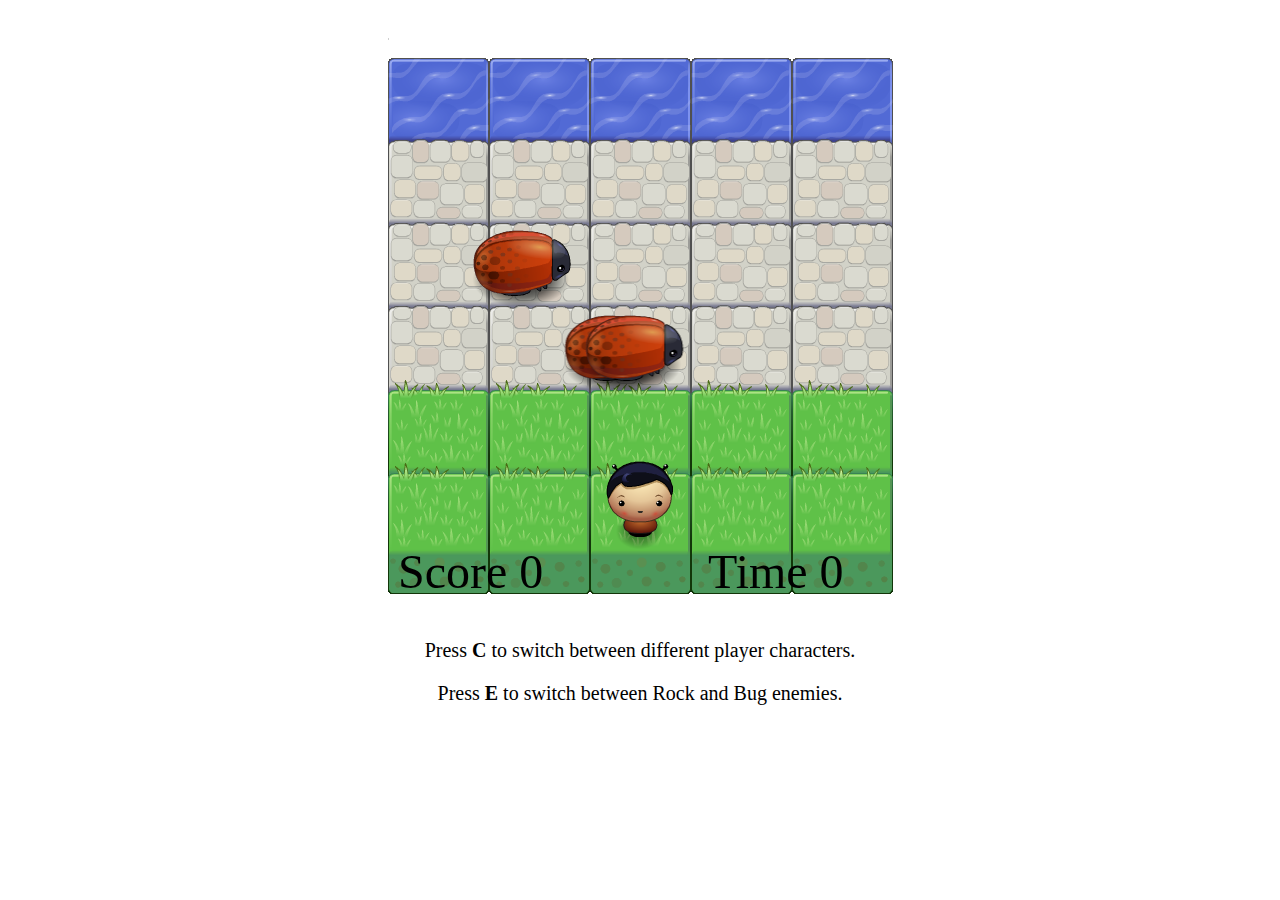
<file: index.html>
<!DOCTYPE html>
<html>
<head>
    <meta charset="UTF-8">
    <title>Effective JavaScript: Frogger</title>
    <link rel="stylesheet" href="css/style.css">
</head>
<body>
    <script src="js/resources.js"></script>
    <script src="js/app.js"></script>
    <script src="js/engine.js"></script>
    <!-- Below are two paragraphs telling the user how to change characters for the player and the enemy-->
    <p>Press <strong>C</strong> to switch between different player characters.</p>
    <p>Press <strong>E</strong> to switch between Rock and Bug enemies.</p>
</body>
</html>
</file>
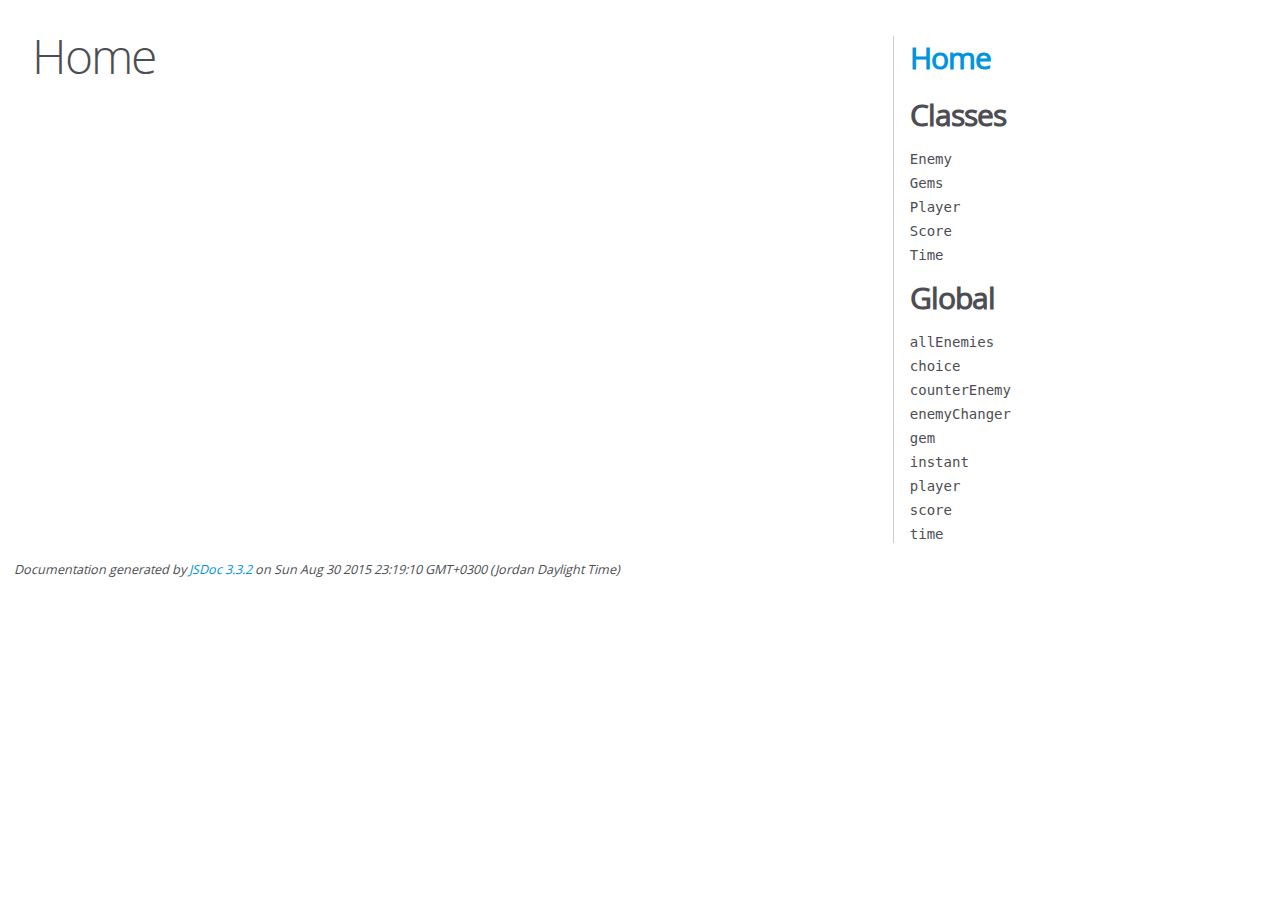
<file: JSDoc documentation/index.html>
<!DOCTYPE html>
<html lang="en">
<head>
    <meta charset="utf-8">
    <title>JSDoc: Home</title>

    <script src="scripts/prettify/prettify.js"> </script>
    <script src="scripts/prettify/lang-css.js"> </script>
    <!--[if lt IE 9]>
      <script src="//html5shiv.googlecode.com/svn/trunk/html5.js"></script>
    <![endif]-->
    <link type="text/css" rel="stylesheet" href="styles/prettify-tomorrow.css">
    <link type="text/css" rel="stylesheet" href="styles/jsdoc-default.css">
</head>

<body>

<div id="main">

    <h1 class="page-title">Home</h1>

    



    


    <h3> </h3>










    









</div>

<nav>
    <h2><a href="index.html">Home</a></h2><h3>Classes</h3><ul><li><a href="Enemy.html">Enemy</a></li><li><a href="Gems.html">Gems</a></li><li><a href="Player.html">Player</a></li><li><a href="Score.html">Score</a></li><li><a href="Time.html">Time</a></li></ul><h3>Global</h3><ul><li><a href="global.html#allEnemies">allEnemies</a></li><li><a href="global.html#choice">choice</a></li><li><a href="global.html#counterEnemy">counterEnemy</a></li><li><a href="global.html#enemyChanger">enemyChanger</a></li><li><a href="global.html#gem">gem</a></li><li><a href="global.html#instant">instant</a></li><li><a href="global.html#player">player</a></li><li><a href="global.html#score">score</a></li><li><a href="global.html#time">time</a></li></ul>
</nav>

<br class="clear">

<footer>
    Documentation generated by <a href="https://github.com/jsdoc3/jsdoc">JSDoc 3.3.2</a> on Sun Aug 30 2015 23:19:10 GMT+0300 (Jordan Daylight Time)
</footer>

<script> prettyPrint(); </script>
<script src="scripts/linenumber.js"> </script>
</body>
</html>
</file>
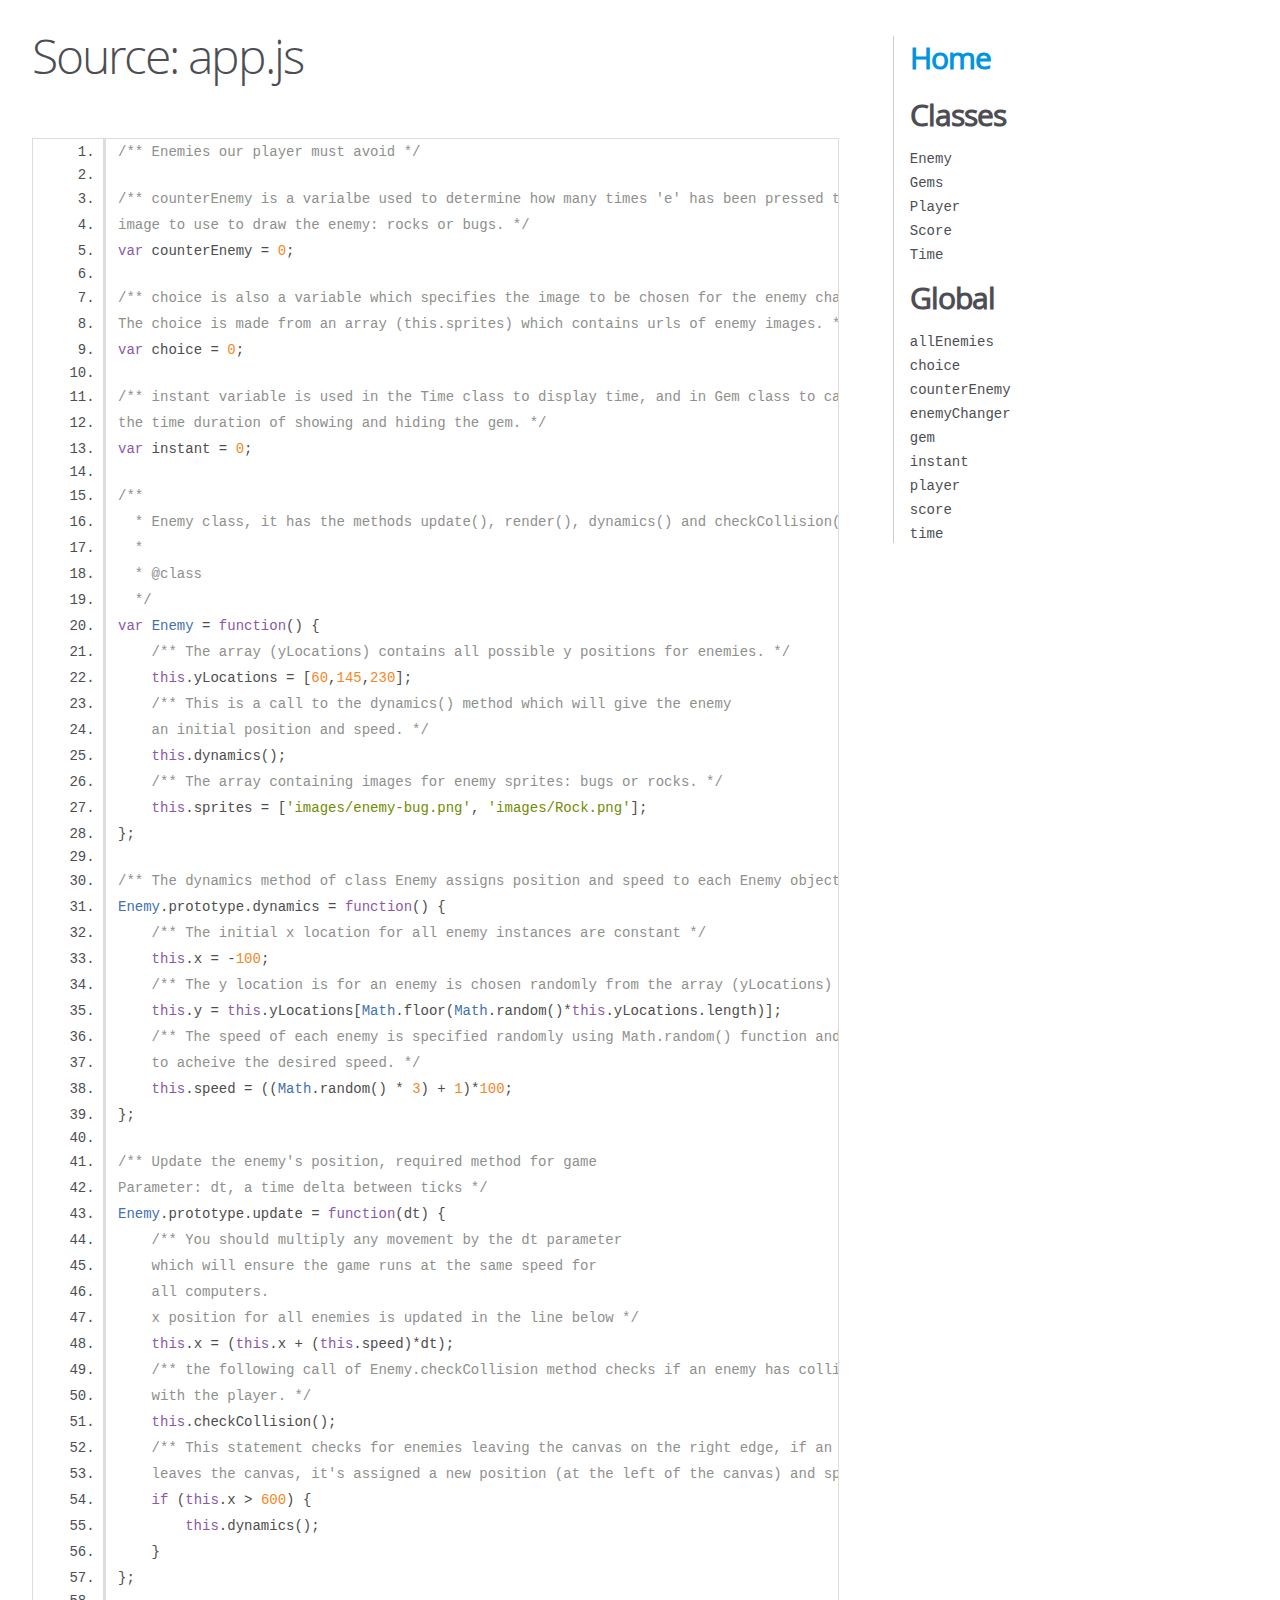
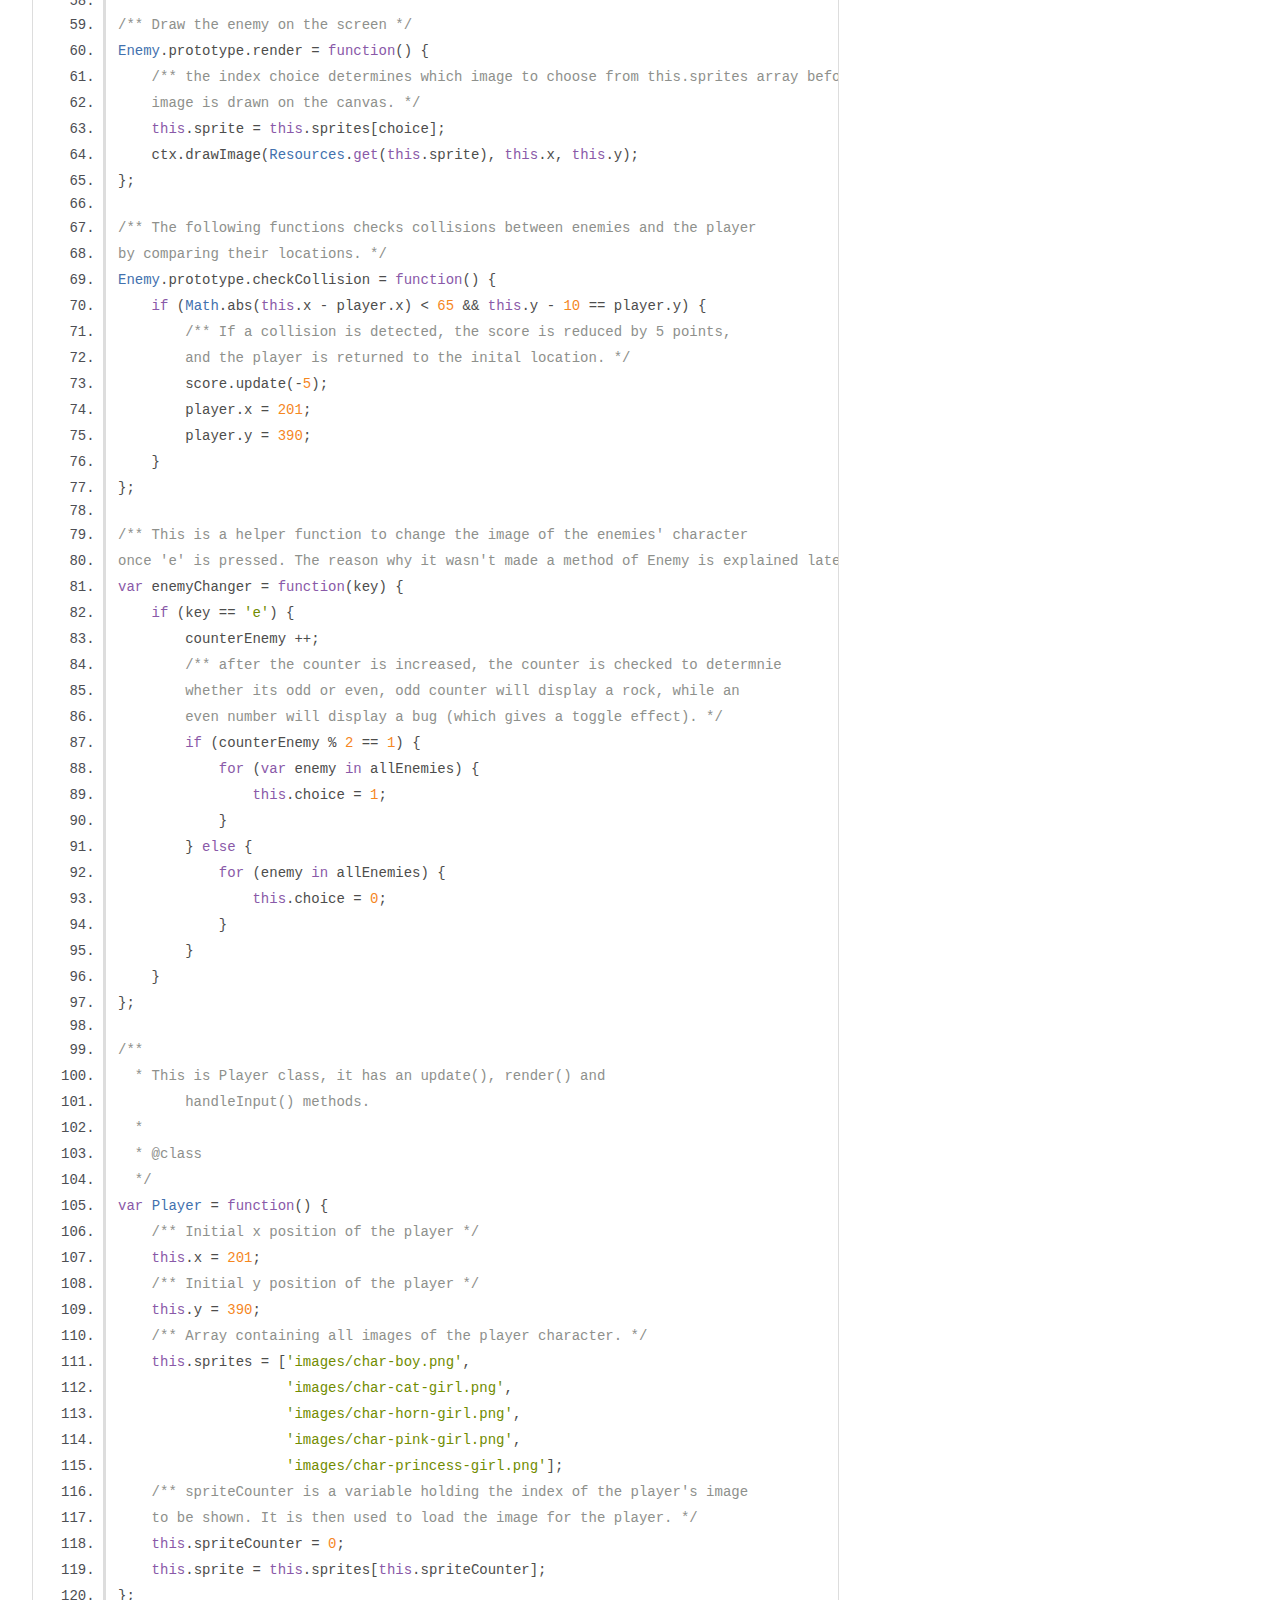
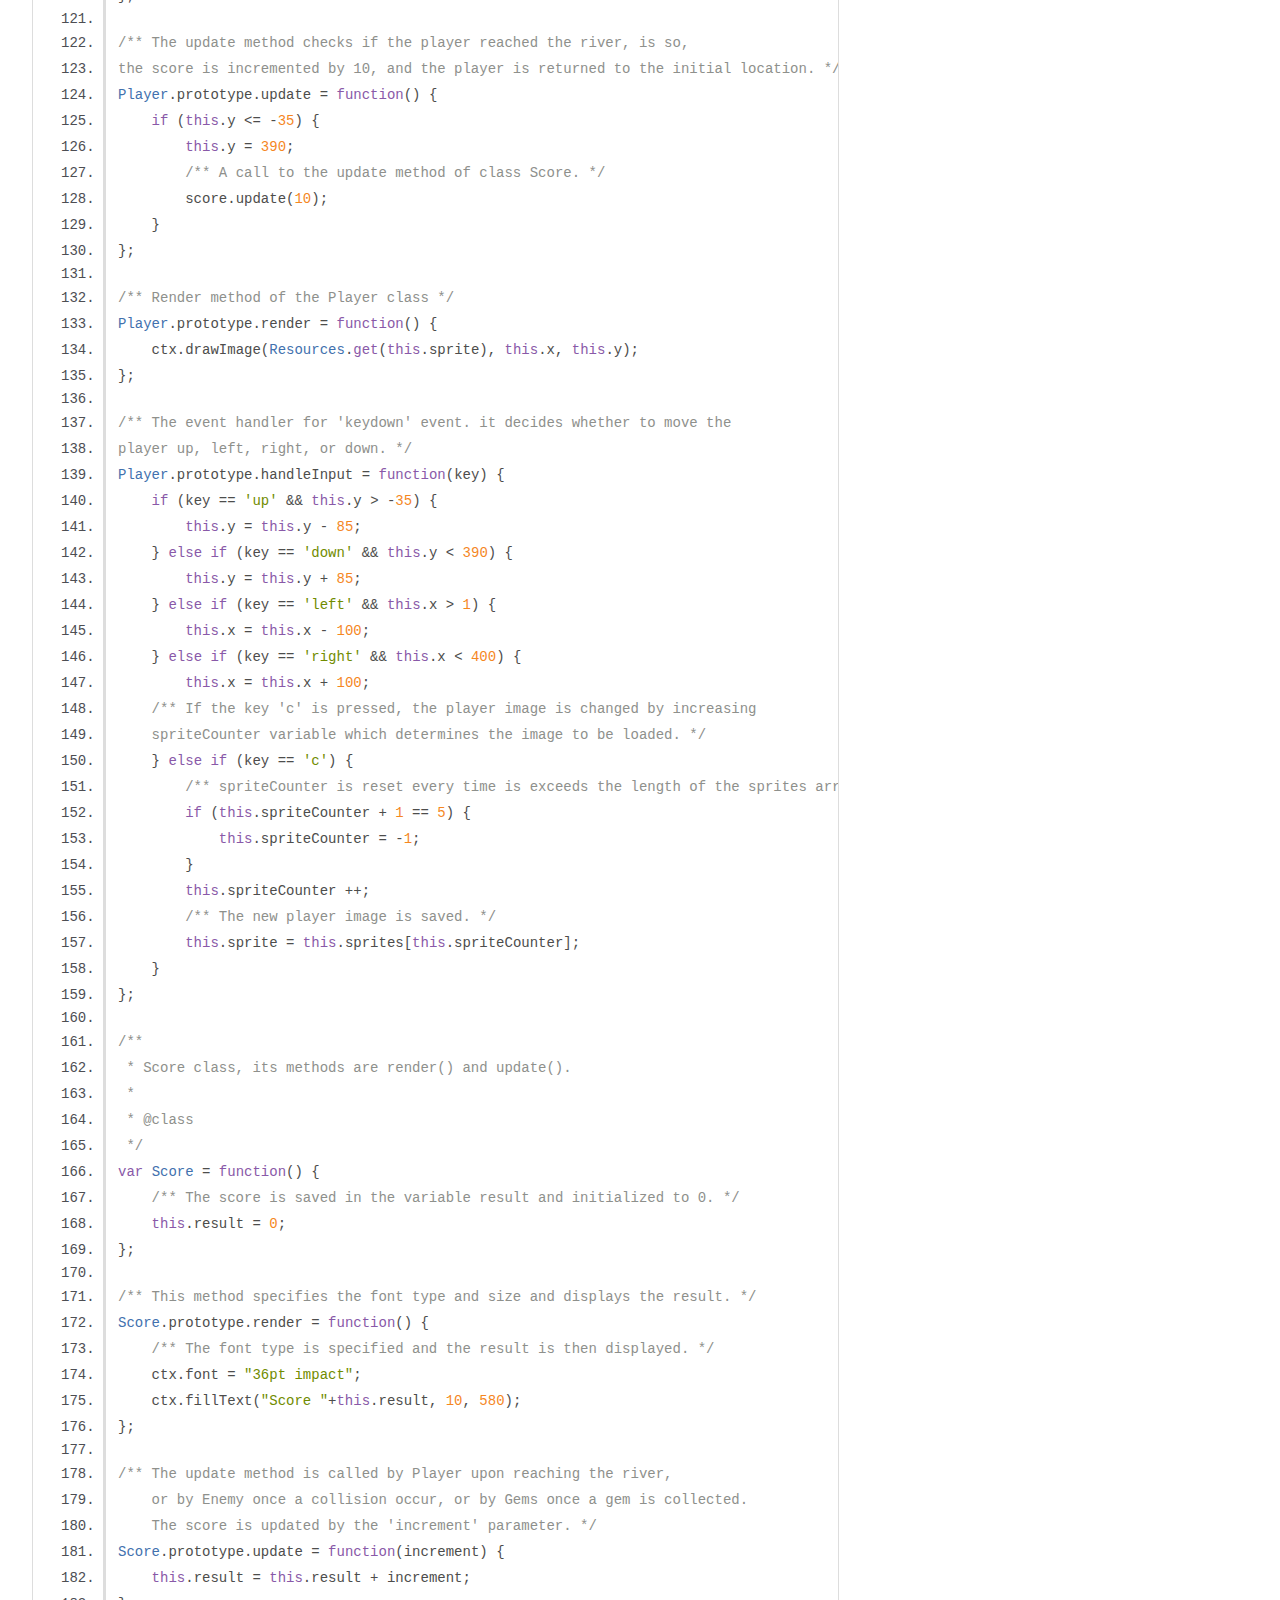
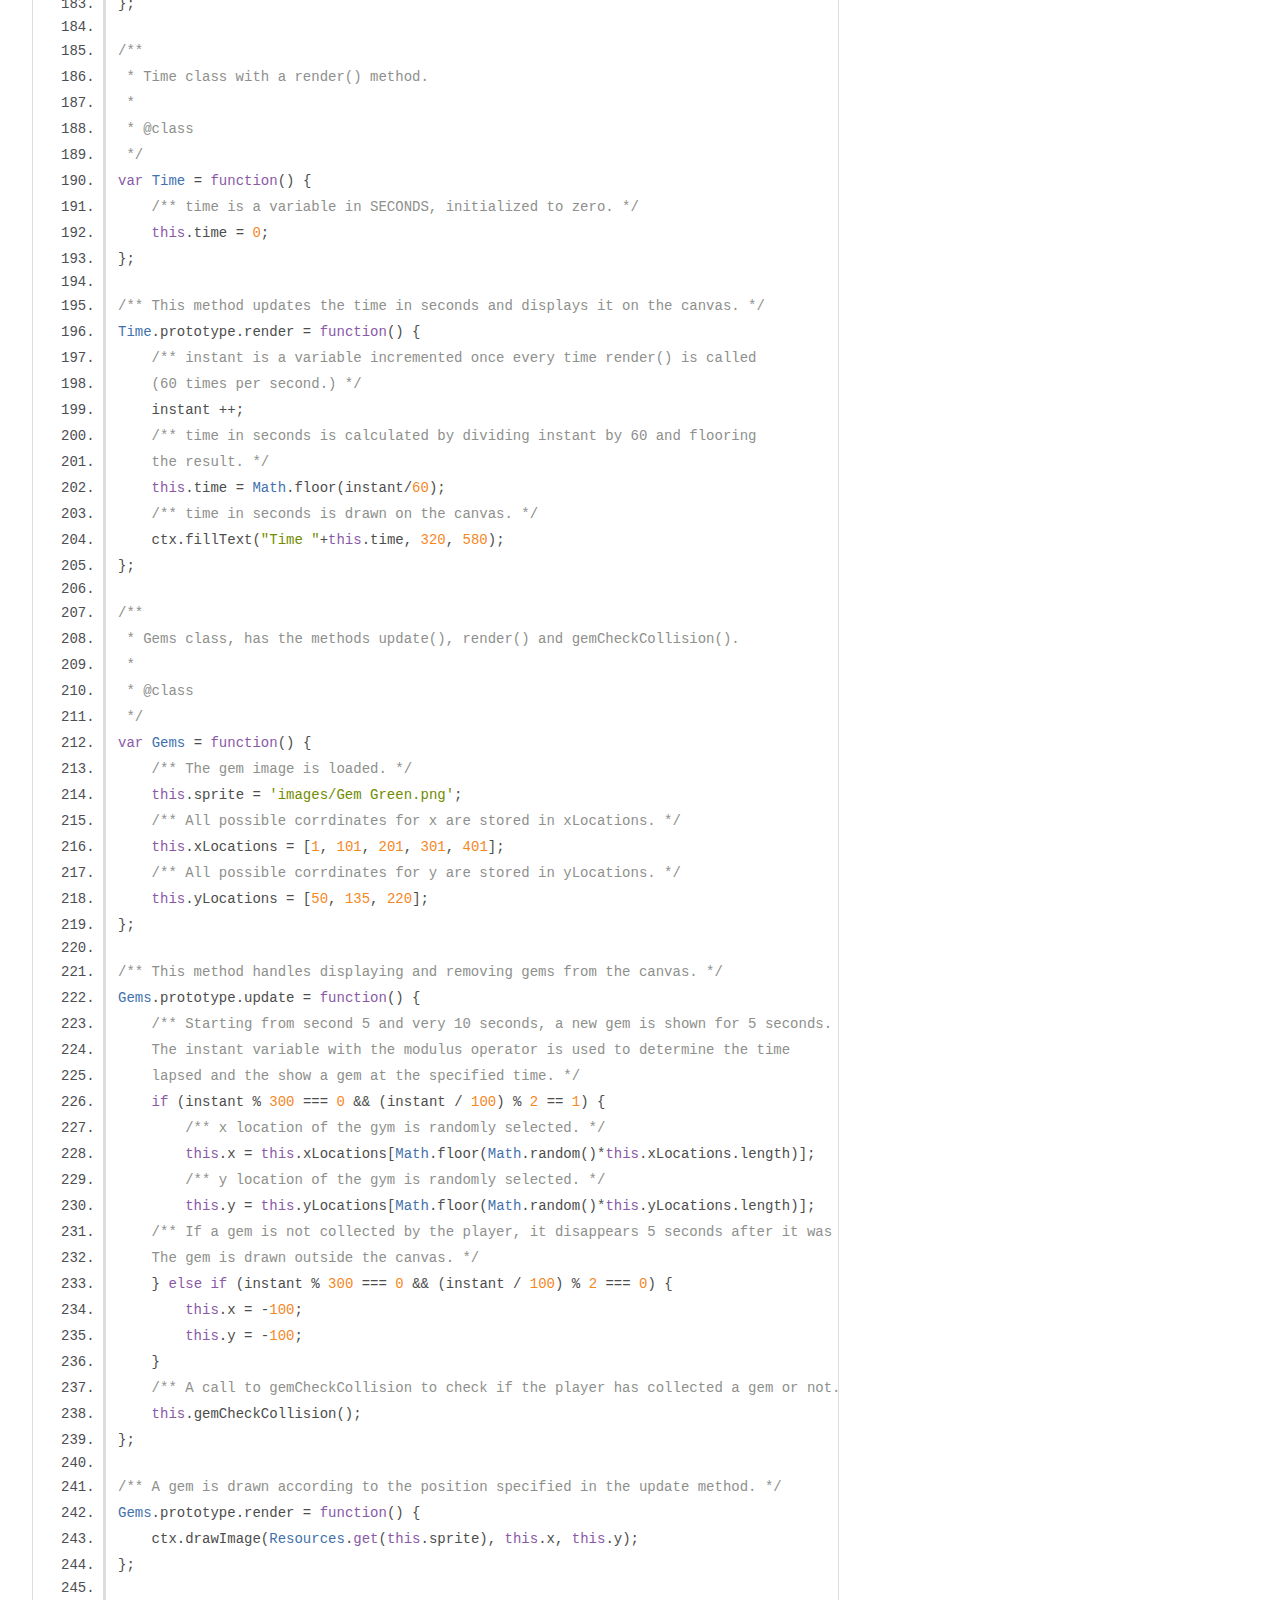
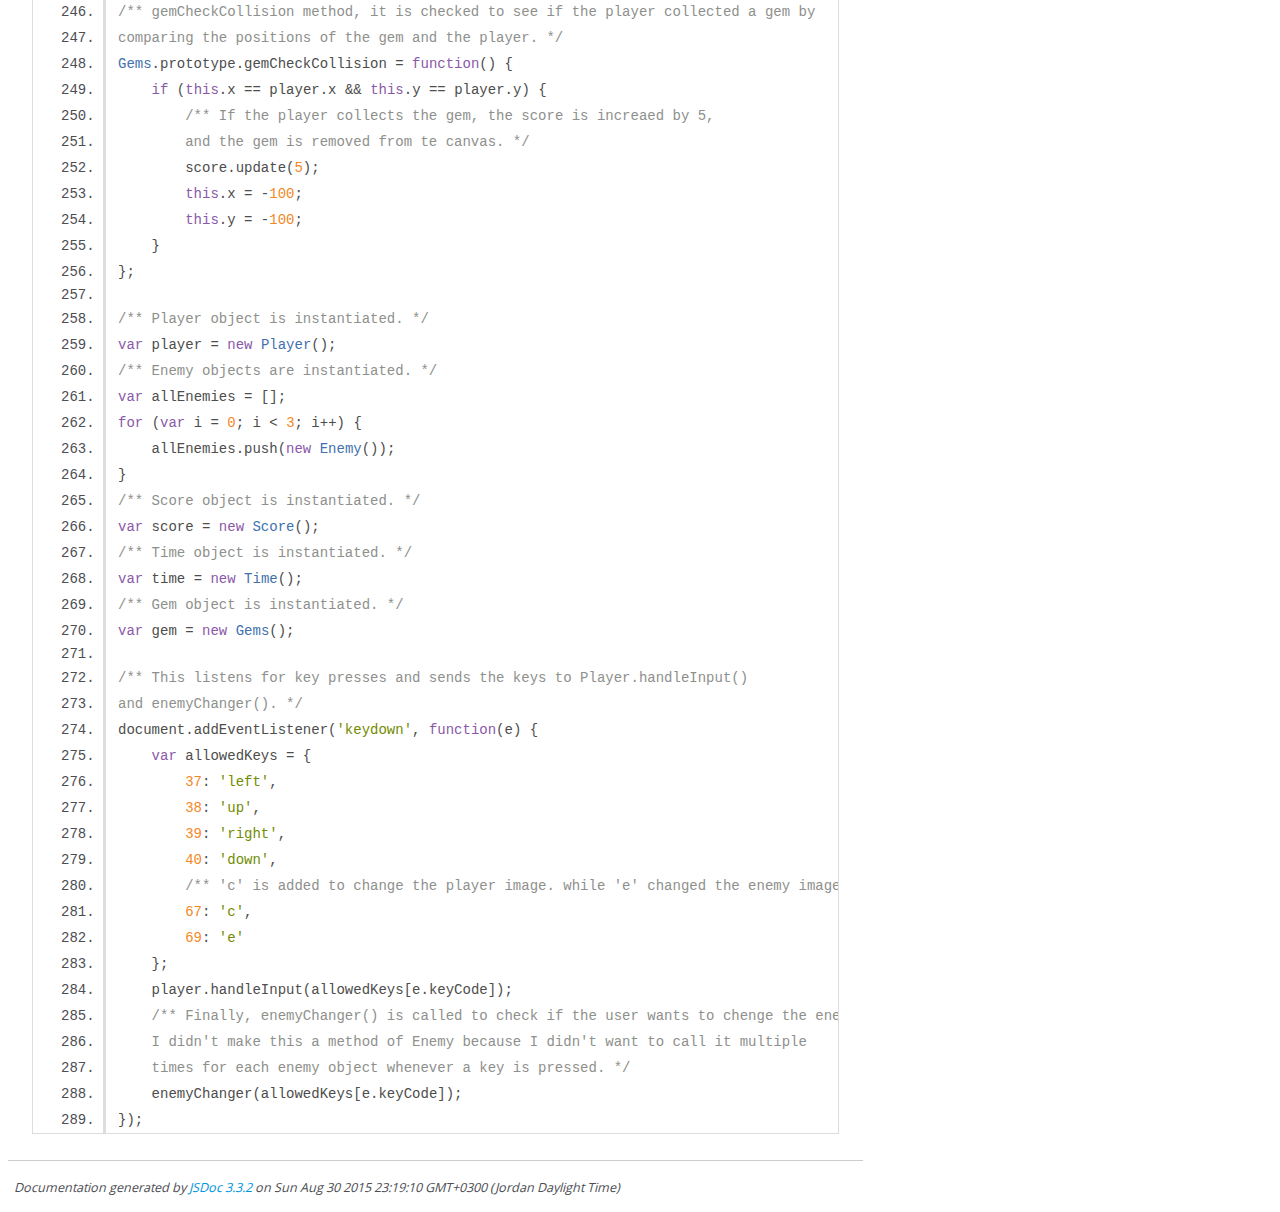
<file: JSDoc documentation/app.js.html>
<!DOCTYPE html>
<html lang="en">
<head>
    <meta charset="utf-8">
    <title>JSDoc: Source: app.js</title>

    <script src="scripts/prettify/prettify.js"> </script>
    <script src="scripts/prettify/lang-css.js"> </script>
    <!--[if lt IE 9]>
      <script src="//html5shiv.googlecode.com/svn/trunk/html5.js"></script>
    <![endif]-->
    <link type="text/css" rel="stylesheet" href="styles/prettify-tomorrow.css">
    <link type="text/css" rel="stylesheet" href="styles/jsdoc-default.css">
</head>

<body>

<div id="main">

    <h1 class="page-title">Source: app.js</h1>

    



    
    <section>
        <article>
            <pre class="prettyprint source linenums"><code>/** Enemies our player must avoid */

/** counterEnemy is a varialbe used to determine how many times 'e' has been pressed to decide which
image to use to draw the enemy: rocks or bugs. */
var counterEnemy = 0;

/** choice is also a variable which specifies the image to be chosen for the enemy character
The choice is made from an array (this.sprites) which contains urls of enemy images. */
var choice = 0;

/** instant variable is used in the Time class to display time, and in Gem class to calculate
the time duration of showing and hiding the gem. */
var instant = 0;

/** 
  * Enemy class, it has the methods update(), render(), dynamics() and checkCollision() 
  *
  * @class
  */
var Enemy = function() {
    /** The array (yLocations) contains all possible y positions for enemies. */
    this.yLocations = [60,145,230];
    /** This is a call to the dynamics() method which will give the enemy
    an initial position and speed. */
    this.dynamics();
    /** The array containing images for enemy sprites: bugs or rocks. */
    this.sprites = ['images/enemy-bug.png', 'images/Rock.png'];
};

/** The dynamics method of class Enemy assigns position and speed to each Enemy object. */
Enemy.prototype.dynamics = function() {
    /** The initial x location for all enemy instances are constant */
    this.x = -100;
    /** The y location is for an enemy is chosen randomly from the array (yLocations) */
    this.y = this.yLocations[Math.floor(Math.random()*this.yLocations.length)];
    /** The speed of each enemy is specified randomly using Math.random() function and then scaled
    to acheive the desired speed. */
    this.speed = ((Math.random() * 3) + 1)*100;
};

/** Update the enemy's position, required method for game
Parameter: dt, a time delta between ticks */
Enemy.prototype.update = function(dt) {
    /** You should multiply any movement by the dt parameter
    which will ensure the game runs at the same speed for
    all computers.
    x position for all enemies is updated in the line below */
    this.x = (this.x + (this.speed)*dt);
    /** the following call of Enemy.checkCollision method checks if an enemy has collided
    with the player. */
    this.checkCollision();
    /** This statement checks for enemies leaving the canvas on the right edge, if an enemy
    leaves the canvas, it's assigned a new position (at the left of the canvas) and speed. */
    if (this.x > 600) {
        this.dynamics();
    }
};

/** Draw the enemy on the screen */
Enemy.prototype.render = function() {
    /** the index choice determines which image to choose from this.sprites array before the enemy
    image is drawn on the canvas. */
    this.sprite = this.sprites[choice];
    ctx.drawImage(Resources.get(this.sprite), this.x, this.y);
};

/** The following functions checks collisions between enemies and the player
by comparing their locations. */
Enemy.prototype.checkCollision = function() {
    if (Math.abs(this.x - player.x) &lt; 65 &amp;&amp; this.y - 10 == player.y) {
        /** If a collision is detected, the score is reduced by 5 points,
        and the player is returned to the inital location. */
        score.update(-5);
        player.x = 201;
        player.y = 390;
    }
};

/** This is a helper function to change the image of the enemies' character
once 'e' is pressed. The reason why it wasn't made a method of Enemy is explained later on. */
var enemyChanger = function(key) {
    if (key == 'e') {
        counterEnemy ++;
        /** after the counter is increased, the counter is checked to determnie
        whether its odd or even, odd counter will display a rock, while an
        even number will display a bug (which gives a toggle effect). */
        if (counterEnemy % 2 == 1) {
            for (var enemy in allEnemies) {
                this.choice = 1;
            }
        } else {
            for (enemy in allEnemies) {
                this.choice = 0;
            }
        }
    }
};

/** 
  * This is Player class, it has an update(), render() and
	handleInput() methods. 
  *
  * @class
  */
var Player = function() {
    /** Initial x position of the player */
    this.x = 201;
    /** Initial y position of the player */
    this.y = 390;
    /** Array containing all images of the player character. */
    this.sprites = ['images/char-boy.png',
                    'images/char-cat-girl.png',
                    'images/char-horn-girl.png',
                    'images/char-pink-girl.png',
                    'images/char-princess-girl.png'];
    /** spriteCounter is a variable holding the index of the player's image
    to be shown. It is then used to load the image for the player. */
    this.spriteCounter = 0;
    this.sprite = this.sprites[this.spriteCounter];
};

/** The update method checks if the player reached the river, is so,
the score is incremented by 10, and the player is returned to the initial location. */
Player.prototype.update = function() {
    if (this.y &lt;= -35) {
        this.y = 390;
        /** A call to the update method of class Score. */
        score.update(10);
    }
};

/** Render method of the Player class */
Player.prototype.render = function() {
    ctx.drawImage(Resources.get(this.sprite), this.x, this.y);
};

/** The event handler for 'keydown' event. it decides whether to move the
player up, left, right, or down. */
Player.prototype.handleInput = function(key) {
    if (key == 'up' &amp;&amp; this.y > -35) {
        this.y = this.y - 85;
    } else if (key == 'down' &amp;&amp; this.y &lt; 390) {
        this.y = this.y + 85;
    } else if (key == 'left' &amp;&amp; this.x > 1) {
        this.x = this.x - 100;
    } else if (key == 'right' &amp;&amp; this.x &lt; 400) {
        this.x = this.x + 100;
    /** If the key 'c' is pressed, the player image is changed by increasing
    spriteCounter variable which determines the image to be loaded. */
    } else if (key == 'c') {
        /** spriteCounter is reset every time is exceeds the length of the sprites array. */
        if (this.spriteCounter + 1 == 5) {
            this.spriteCounter = -1;
        }
        this.spriteCounter ++;
        /** The new player image is saved. */
        this.sprite = this.sprites[this.spriteCounter];
    }
};

/** 
 * Score class, its methods are render() and update().
 *
 * @class
 */
var Score = function() {
    /** The score is saved in the variable result and initialized to 0. */
    this.result = 0;
};

/** This method specifies the font type and size and displays the result. */
Score.prototype.render = function() {
    /** The font type is specified and the result is then displayed. */
    ctx.font = "36pt impact";
    ctx.fillText("Score "+this.result, 10, 580);
};

/** The update method is called by Player upon reaching the river,
    or by Enemy once a collision occur, or by Gems once a gem is collected.
    The score is updated by the 'increment' parameter. */
Score.prototype.update = function(increment) {
    this.result = this.result + increment;
};

/** 
 * Time class with a render() method. 
 *
 * @class
 */
var Time = function() {
    /** time is a variable in SECONDS, initialized to zero. */
    this.time = 0;
};

/** This method updates the time in seconds and displays it on the canvas. */
Time.prototype.render = function() {
    /** instant is a variable incremented once every time render() is called
    (60 times per second.) */
    instant ++;
    /** time in seconds is calculated by dividing instant by 60 and flooring
    the result. */
    this.time = Math.floor(instant/60);
    /** time in seconds is drawn on the canvas. */
    ctx.fillText("Time "+this.time, 320, 580);
};

/** 
 * Gems class, has the methods update(), render() and gemCheckCollision(). 
 *
 * @class
 */
var Gems = function() {
    /** The gem image is loaded. */
    this.sprite = 'images/Gem Green.png';
    /** All possible corrdinates for x are stored in xLocations. */
    this.xLocations = [1, 101, 201, 301, 401];
    /** All possible corrdinates for y are stored in yLocations. */
    this.yLocations = [50, 135, 220];
};

/** This method handles displaying and removing gems from the canvas. */
Gems.prototype.update = function() {
    /** Starting from second 5 and very 10 seconds, a new gem is shown for 5 seconds.
    The instant variable with the modulus operator is used to determine the time
    lapsed and the show a gem at the specified time. */
    if (instant % 300 === 0 &amp;&amp; (instant / 100) % 2 == 1) {
    	/** x location of the gym is randomly selected. */
        this.x = this.xLocations[Math.floor(Math.random()*this.xLocations.length)];
        /** y location of the gym is randomly selected. */
        this.y = this.yLocations[Math.floor(Math.random()*this.yLocations.length)];
    /** If a gem is not collected by the player, it disappears 5 seconds after it was displayed.
    The gem is drawn outside the canvas. */
    } else if (instant % 300 === 0 &amp;&amp; (instant / 100) % 2 === 0) {
        this.x = -100;
        this.y = -100;
    }
    /** A call to gemCheckCollision to check if the player has collected a gem or not. */
    this.gemCheckCollision();
};

/** A gem is drawn according to the position specified in the update method. */
Gems.prototype.render = function() {
    ctx.drawImage(Resources.get(this.sprite), this.x, this.y);
};

/** gemCheckCollision method, it is checked to see if the player collected a gem by
comparing the positions of the gem and the player. */
Gems.prototype.gemCheckCollision = function() {
    if (this.x == player.x &amp;&amp; this.y == player.y) {
        /** If the player collects the gem, the score is increaed by 5,
        and the gem is removed from te canvas. */
        score.update(5);
        this.x = -100;
        this.y = -100;
    }
};

/** Player object is instantiated. */
var player = new Player();
/** Enemy objects are instantiated. */
var allEnemies = [];
for (var i = 0; i &lt; 3; i++) {
    allEnemies.push(new Enemy());
}
/** Score object is instantiated. */
var score = new Score();
/** Time object is instantiated. */
var time = new Time();
/** Gem object is instantiated. */
var gem = new Gems();

/** This listens for key presses and sends the keys to Player.handleInput()
and enemyChanger(). */
document.addEventListener('keydown', function(e) {
    var allowedKeys = {
        37: 'left',
        38: 'up',
        39: 'right',
        40: 'down',
        /** 'c' is added to change the player image. while 'e' changed the enemy image */
        67: 'c',
        69: 'e'
    };
    player.handleInput(allowedKeys[e.keyCode]);
    /** Finally, enemyChanger() is called to check if the user wants to chenge the enemy image.
    I didn't make this a method of Enemy because I didn't want to call it multiple
    times for each enemy object whenever a key is pressed. */
    enemyChanger(allowedKeys[e.keyCode]);
});</code></pre>
        </article>
    </section>




</div>

<nav>
    <h2><a href="index.html">Home</a></h2><h3>Classes</h3><ul><li><a href="Enemy.html">Enemy</a></li><li><a href="Gems.html">Gems</a></li><li><a href="Player.html">Player</a></li><li><a href="Score.html">Score</a></li><li><a href="Time.html">Time</a></li></ul><h3>Global</h3><ul><li><a href="global.html#allEnemies">allEnemies</a></li><li><a href="global.html#choice">choice</a></li><li><a href="global.html#counterEnemy">counterEnemy</a></li><li><a href="global.html#enemyChanger">enemyChanger</a></li><li><a href="global.html#gem">gem</a></li><li><a href="global.html#instant">instant</a></li><li><a href="global.html#player">player</a></li><li><a href="global.html#score">score</a></li><li><a href="global.html#time">time</a></li></ul>
</nav>

<br class="clear">

<footer>
    Documentation generated by <a href="https://github.com/jsdoc3/jsdoc">JSDoc 3.3.2</a> on Sun Aug 30 2015 23:19:10 GMT+0300 (Jordan Daylight Time)
</footer>

<script> prettyPrint(); </script>
<script src="scripts/linenumber.js"> </script>
</body>
</html>
</file>
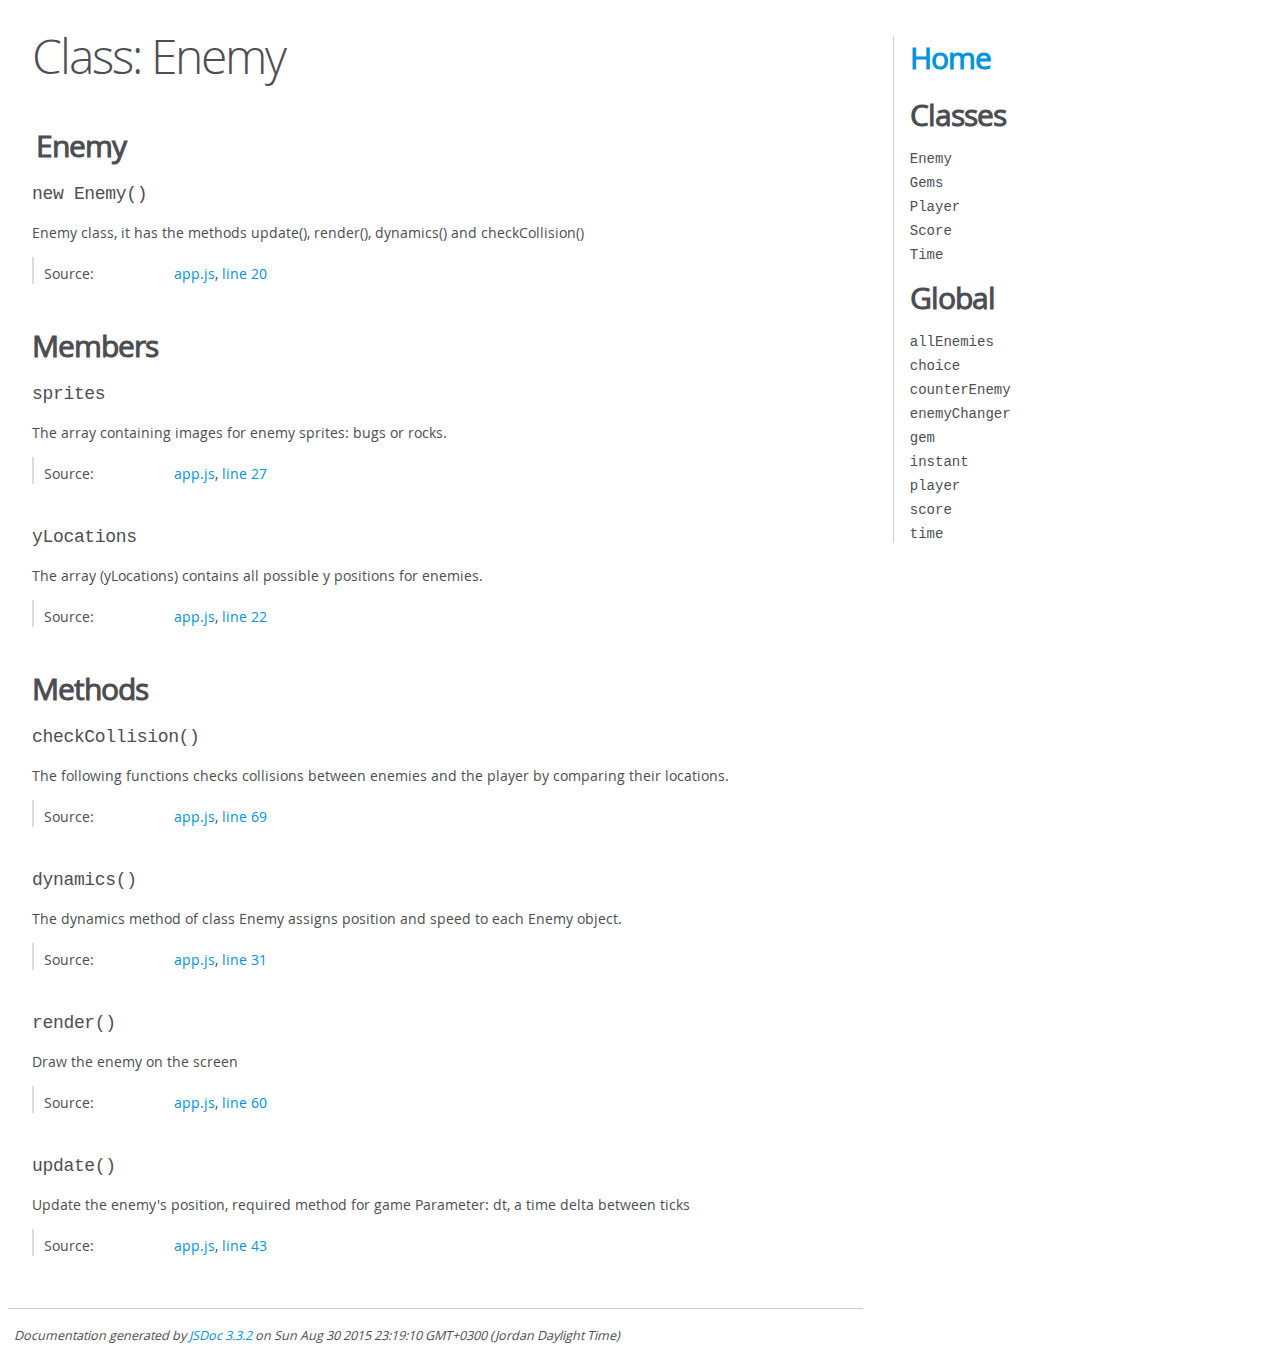
<file: JSDoc documentation/Enemy.html>
<!DOCTYPE html>
<html lang="en">
<head>
    <meta charset="utf-8">
    <title>JSDoc: Class: Enemy</title>

    <script src="scripts/prettify/prettify.js"> </script>
    <script src="scripts/prettify/lang-css.js"> </script>
    <!--[if lt IE 9]>
      <script src="//html5shiv.googlecode.com/svn/trunk/html5.js"></script>
    <![endif]-->
    <link type="text/css" rel="stylesheet" href="styles/prettify-tomorrow.css">
    <link type="text/css" rel="stylesheet" href="styles/jsdoc-default.css">
</head>

<body>

<div id="main">

    <h1 class="page-title">Class: Enemy</h1>

    




<section>

<header>
    
        <h2>
        Enemy
        </h2>
        
    
</header>

<article>
    <div class="container-overview">
    
        

    

    <h4 class="name" id="Enemy"><span class="type-signature"></span>new Enemy<span class="signature">()</span><span class="type-signature"></span></h4>

    



<div class="description">
    Enemy class, it has the methods update(), render(), dynamics() and checkCollision()
</div>













<dl class="details">

    

    

    

    

    

    

    

    

    

    

    

    

    
    <dt class="tag-source">Source:</dt>
    <dd class="tag-source"><ul class="dummy"><li>
        <a href="app.js.html">app.js</a>, <a href="app.js.html#line20">line 20</a>
    </li></ul></dd>
    

    

    

    
</dl>
















    
    </div>

    

    

    

     

    

    
        <h3 class="subsection-title">Members</h3>

        
            
<h4 class="name" id="sprites"><span class="type-signature"></span>sprites<span class="type-signature"></span></h4>




<div class="description">
    The array containing images for enemy sprites: bugs or rocks.
</div>







<dl class="details">

    

    

    

    

    

    

    

    

    

    

    

    

    
    <dt class="tag-source">Source:</dt>
    <dd class="tag-source"><ul class="dummy"><li>
        <a href="app.js.html">app.js</a>, <a href="app.js.html#line27">line 27</a>
    </li></ul></dd>
    

    

    

    
</dl>






        
            
<h4 class="name" id="yLocations"><span class="type-signature"></span>yLocations<span class="type-signature"></span></h4>




<div class="description">
    The array (yLocations) contains all possible y positions for enemies.
</div>







<dl class="details">

    

    

    

    

    

    

    

    

    

    

    

    

    
    <dt class="tag-source">Source:</dt>
    <dd class="tag-source"><ul class="dummy"><li>
        <a href="app.js.html">app.js</a>, <a href="app.js.html#line22">line 22</a>
    </li></ul></dd>
    

    

    

    
</dl>






        
    

    
        <h3 class="subsection-title">Methods</h3>

        
            

    

    <h4 class="name" id="checkCollision"><span class="type-signature"></span>checkCollision<span class="signature">()</span><span class="type-signature"></span></h4>

    



<div class="description">
    The following functions checks collisions between enemies and the player
by comparing their locations.
</div>













<dl class="details">

    

    

    

    

    

    

    

    

    

    

    

    

    
    <dt class="tag-source">Source:</dt>
    <dd class="tag-source"><ul class="dummy"><li>
        <a href="app.js.html">app.js</a>, <a href="app.js.html#line69">line 69</a>
    </li></ul></dd>
    

    

    

    
</dl>
















        
            

    

    <h4 class="name" id="dynamics"><span class="type-signature"></span>dynamics<span class="signature">()</span><span class="type-signature"></span></h4>

    



<div class="description">
    The dynamics method of class Enemy assigns position and speed to each Enemy object.
</div>













<dl class="details">

    

    

    

    

    

    

    

    

    

    

    

    

    
    <dt class="tag-source">Source:</dt>
    <dd class="tag-source"><ul class="dummy"><li>
        <a href="app.js.html">app.js</a>, <a href="app.js.html#line31">line 31</a>
    </li></ul></dd>
    

    

    

    
</dl>
















        
            

    

    <h4 class="name" id="render"><span class="type-signature"></span>render<span class="signature">()</span><span class="type-signature"></span></h4>

    



<div class="description">
    Draw the enemy on the screen
</div>













<dl class="details">

    

    

    

    

    

    

    

    

    

    

    

    

    
    <dt class="tag-source">Source:</dt>
    <dd class="tag-source"><ul class="dummy"><li>
        <a href="app.js.html">app.js</a>, <a href="app.js.html#line60">line 60</a>
    </li></ul></dd>
    

    

    

    
</dl>
















        
            

    

    <h4 class="name" id="update"><span class="type-signature"></span>update<span class="signature">()</span><span class="type-signature"></span></h4>

    



<div class="description">
    Update the enemy's position, required method for game
Parameter: dt, a time delta between ticks
</div>













<dl class="details">

    

    

    

    

    

    

    

    

    

    

    

    

    
    <dt class="tag-source">Source:</dt>
    <dd class="tag-source"><ul class="dummy"><li>
        <a href="app.js.html">app.js</a>, <a href="app.js.html#line43">line 43</a>
    </li></ul></dd>
    

    

    

    
</dl>
















        
    

    

    
</article>

</section>




</div>

<nav>
    <h2><a href="index.html">Home</a></h2><h3>Classes</h3><ul><li><a href="Enemy.html">Enemy</a></li><li><a href="Gems.html">Gems</a></li><li><a href="Player.html">Player</a></li><li><a href="Score.html">Score</a></li><li><a href="Time.html">Time</a></li></ul><h3>Global</h3><ul><li><a href="global.html#allEnemies">allEnemies</a></li><li><a href="global.html#choice">choice</a></li><li><a href="global.html#counterEnemy">counterEnemy</a></li><li><a href="global.html#enemyChanger">enemyChanger</a></li><li><a href="global.html#gem">gem</a></li><li><a href="global.html#instant">instant</a></li><li><a href="global.html#player">player</a></li><li><a href="global.html#score">score</a></li><li><a href="global.html#time">time</a></li></ul>
</nav>

<br class="clear">

<footer>
    Documentation generated by <a href="https://github.com/jsdoc3/jsdoc">JSDoc 3.3.2</a> on Sun Aug 30 2015 23:19:10 GMT+0300 (Jordan Daylight Time)
</footer>

<script> prettyPrint(); </script>
<script src="scripts/linenumber.js"> </script>
</body>
</html>
</file>
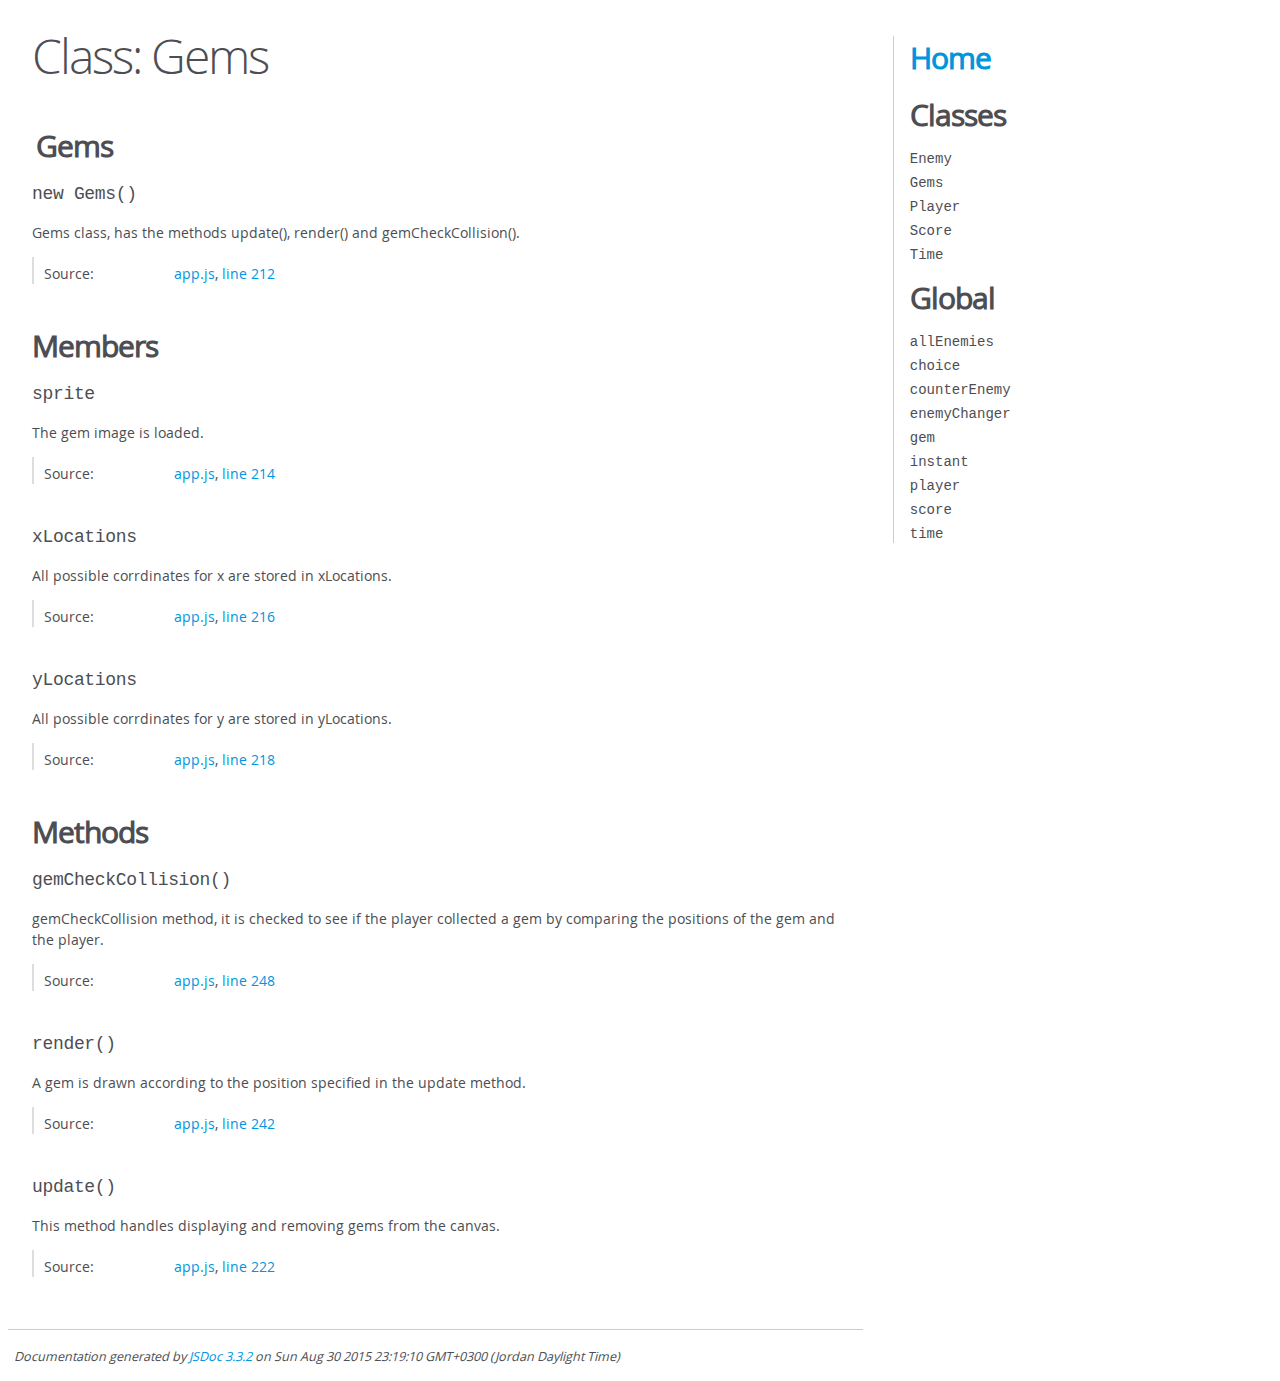
<file: JSDoc documentation/Gems.html>
<!DOCTYPE html>
<html lang="en">
<head>
    <meta charset="utf-8">
    <title>JSDoc: Class: Gems</title>

    <script src="scripts/prettify/prettify.js"> </script>
    <script src="scripts/prettify/lang-css.js"> </script>
    <!--[if lt IE 9]>
      <script src="//html5shiv.googlecode.com/svn/trunk/html5.js"></script>
    <![endif]-->
    <link type="text/css" rel="stylesheet" href="styles/prettify-tomorrow.css">
    <link type="text/css" rel="stylesheet" href="styles/jsdoc-default.css">
</head>

<body>

<div id="main">

    <h1 class="page-title">Class: Gems</h1>

    




<section>

<header>
    
        <h2>
        Gems
        </h2>
        
    
</header>

<article>
    <div class="container-overview">
    
        

    

    <h4 class="name" id="Gems"><span class="type-signature"></span>new Gems<span class="signature">()</span><span class="type-signature"></span></h4>

    



<div class="description">
    Gems class, has the methods update(), render() and gemCheckCollision().
</div>













<dl class="details">

    

    

    

    

    

    

    

    

    

    

    

    

    
    <dt class="tag-source">Source:</dt>
    <dd class="tag-source"><ul class="dummy"><li>
        <a href="app.js.html">app.js</a>, <a href="app.js.html#line212">line 212</a>
    </li></ul></dd>
    

    

    

    
</dl>
















    
    </div>

    

    

    

     

    

    
        <h3 class="subsection-title">Members</h3>

        
            
<h4 class="name" id="sprite"><span class="type-signature"></span>sprite<span class="type-signature"></span></h4>




<div class="description">
    The gem image is loaded.
</div>







<dl class="details">

    

    

    

    

    

    

    

    

    

    

    

    

    
    <dt class="tag-source">Source:</dt>
    <dd class="tag-source"><ul class="dummy"><li>
        <a href="app.js.html">app.js</a>, <a href="app.js.html#line214">line 214</a>
    </li></ul></dd>
    

    

    

    
</dl>






        
            
<h4 class="name" id="xLocations"><span class="type-signature"></span>xLocations<span class="type-signature"></span></h4>




<div class="description">
    All possible corrdinates for x are stored in xLocations.
</div>







<dl class="details">

    

    

    

    

    

    

    

    

    

    

    

    

    
    <dt class="tag-source">Source:</dt>
    <dd class="tag-source"><ul class="dummy"><li>
        <a href="app.js.html">app.js</a>, <a href="app.js.html#line216">line 216</a>
    </li></ul></dd>
    

    

    

    
</dl>






        
            
<h4 class="name" id="yLocations"><span class="type-signature"></span>yLocations<span class="type-signature"></span></h4>




<div class="description">
    All possible corrdinates for y are stored in yLocations.
</div>







<dl class="details">

    

    

    

    

    

    

    

    

    

    

    

    

    
    <dt class="tag-source">Source:</dt>
    <dd class="tag-source"><ul class="dummy"><li>
        <a href="app.js.html">app.js</a>, <a href="app.js.html#line218">line 218</a>
    </li></ul></dd>
    

    

    

    
</dl>






        
    

    
        <h3 class="subsection-title">Methods</h3>

        
            

    

    <h4 class="name" id="gemCheckCollision"><span class="type-signature"></span>gemCheckCollision<span class="signature">()</span><span class="type-signature"></span></h4>

    



<div class="description">
    gemCheckCollision method, it is checked to see if the player collected a gem by
comparing the positions of the gem and the player.
</div>













<dl class="details">

    

    

    

    

    

    

    

    

    

    

    

    

    
    <dt class="tag-source">Source:</dt>
    <dd class="tag-source"><ul class="dummy"><li>
        <a href="app.js.html">app.js</a>, <a href="app.js.html#line248">line 248</a>
    </li></ul></dd>
    

    

    

    
</dl>
















        
            

    

    <h4 class="name" id="render"><span class="type-signature"></span>render<span class="signature">()</span><span class="type-signature"></span></h4>

    



<div class="description">
    A gem is drawn according to the position specified in the update method.
</div>













<dl class="details">

    

    

    

    

    

    

    

    

    

    

    

    

    
    <dt class="tag-source">Source:</dt>
    <dd class="tag-source"><ul class="dummy"><li>
        <a href="app.js.html">app.js</a>, <a href="app.js.html#line242">line 242</a>
    </li></ul></dd>
    

    

    

    
</dl>
















        
            

    

    <h4 class="name" id="update"><span class="type-signature"></span>update<span class="signature">()</span><span class="type-signature"></span></h4>

    



<div class="description">
    This method handles displaying and removing gems from the canvas.
</div>













<dl class="details">

    

    

    

    

    

    

    

    

    

    

    

    

    
    <dt class="tag-source">Source:</dt>
    <dd class="tag-source"><ul class="dummy"><li>
        <a href="app.js.html">app.js</a>, <a href="app.js.html#line222">line 222</a>
    </li></ul></dd>
    

    

    

    
</dl>
















        
    

    

    
</article>

</section>




</div>

<nav>
    <h2><a href="index.html">Home</a></h2><h3>Classes</h3><ul><li><a href="Enemy.html">Enemy</a></li><li><a href="Gems.html">Gems</a></li><li><a href="Player.html">Player</a></li><li><a href="Score.html">Score</a></li><li><a href="Time.html">Time</a></li></ul><h3>Global</h3><ul><li><a href="global.html#allEnemies">allEnemies</a></li><li><a href="global.html#choice">choice</a></li><li><a href="global.html#counterEnemy">counterEnemy</a></li><li><a href="global.html#enemyChanger">enemyChanger</a></li><li><a href="global.html#gem">gem</a></li><li><a href="global.html#instant">instant</a></li><li><a href="global.html#player">player</a></li><li><a href="global.html#score">score</a></li><li><a href="global.html#time">time</a></li></ul>
</nav>

<br class="clear">

<footer>
    Documentation generated by <a href="https://github.com/jsdoc3/jsdoc">JSDoc 3.3.2</a> on Sun Aug 30 2015 23:19:10 GMT+0300 (Jordan Daylight Time)
</footer>

<script> prettyPrint(); </script>
<script src="scripts/linenumber.js"> </script>
</body>
</html>
</file>
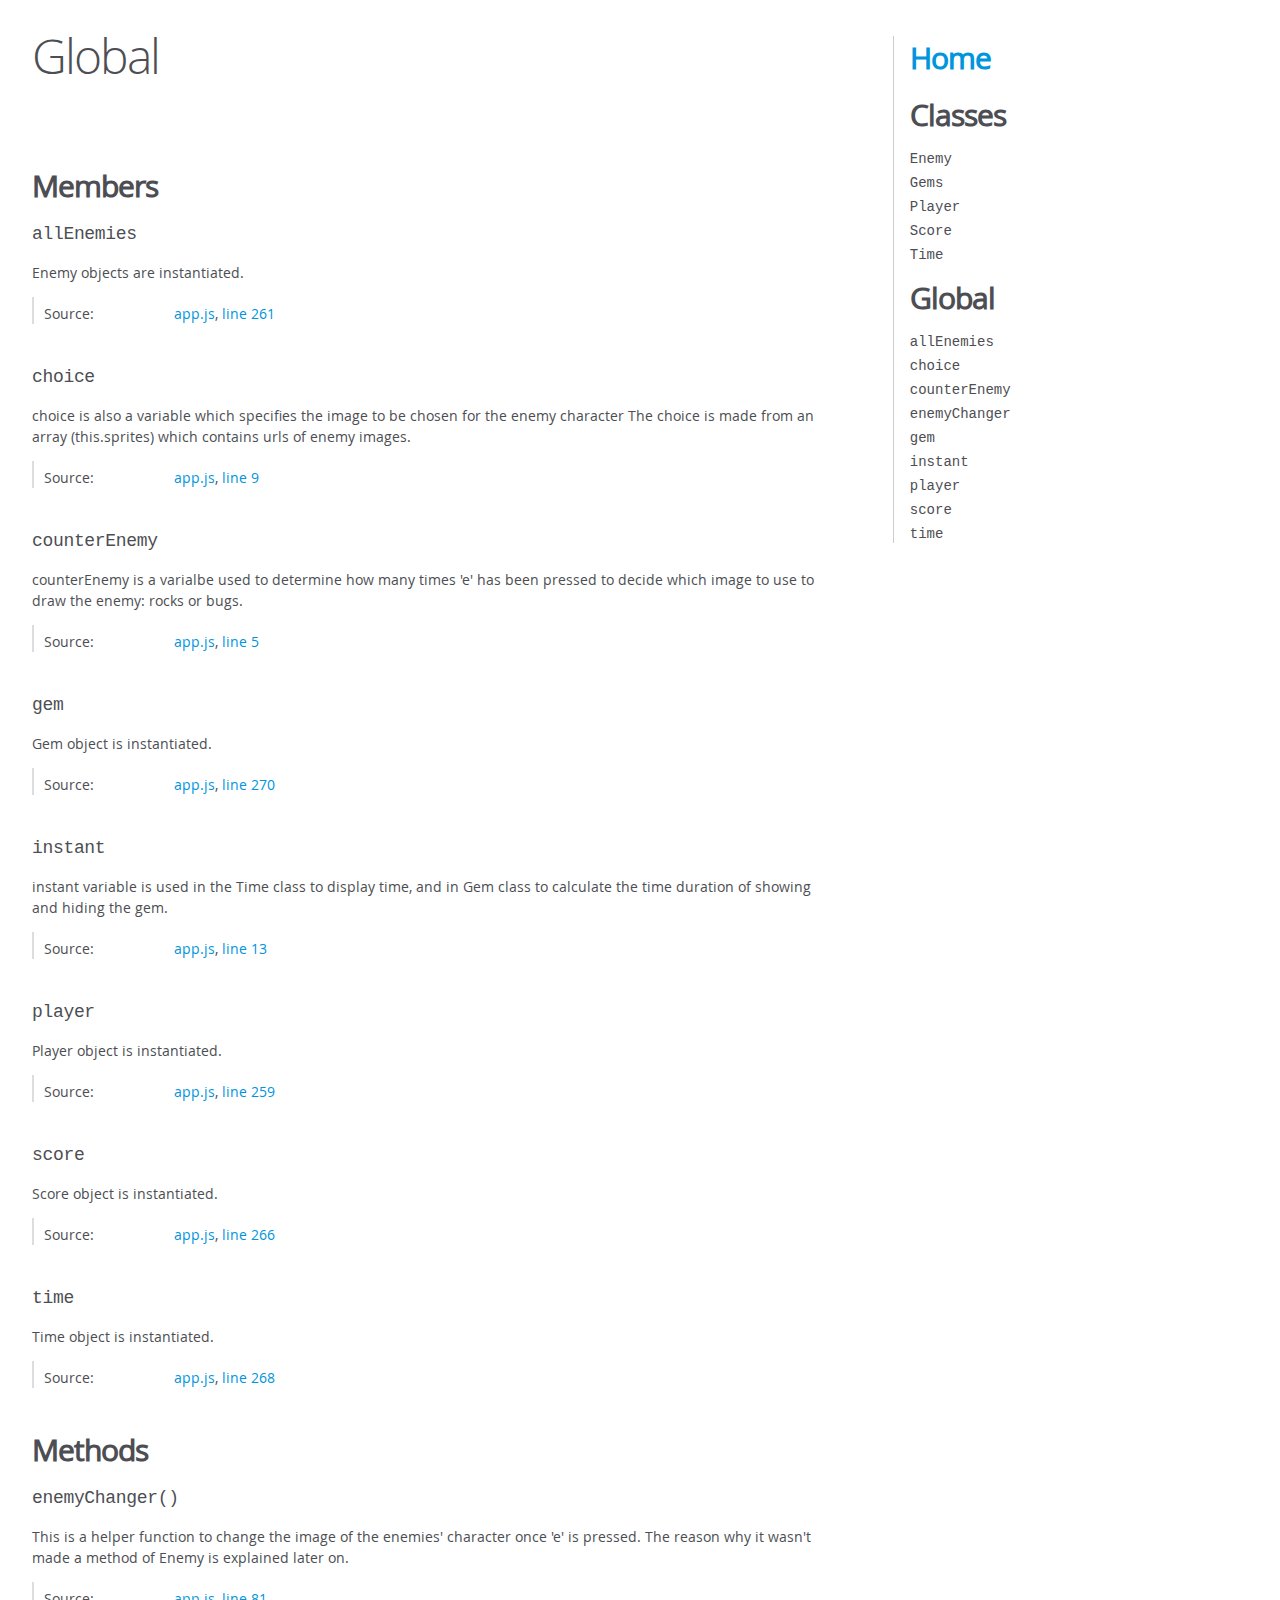
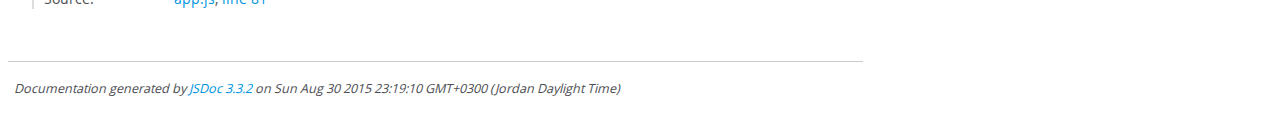
<file: JSDoc documentation/global.html>
<!DOCTYPE html>
<html lang="en">
<head>
    <meta charset="utf-8">
    <title>JSDoc: Global</title>

    <script src="scripts/prettify/prettify.js"> </script>
    <script src="scripts/prettify/lang-css.js"> </script>
    <!--[if lt IE 9]>
      <script src="//html5shiv.googlecode.com/svn/trunk/html5.js"></script>
    <![endif]-->
    <link type="text/css" rel="stylesheet" href="styles/prettify-tomorrow.css">
    <link type="text/css" rel="stylesheet" href="styles/jsdoc-default.css">
</head>

<body>

<div id="main">

    <h1 class="page-title">Global</h1>

    




<section>

<header>
    
        <h2>
        
        </h2>
        
    
</header>

<article>
    <div class="container-overview">
    
        

        


<dl class="details">

    

    

    

    

    

    

    

    

    

    

    

    

    

    

    

    
</dl>


        
    
    </div>

    

    

    

     

    

    
        <h3 class="subsection-title">Members</h3>

        
            
<h4 class="name" id="allEnemies"><span class="type-signature"></span>allEnemies<span class="type-signature"></span></h4>




<div class="description">
    Enemy objects are instantiated.
</div>







<dl class="details">

    

    

    

    

    

    

    

    

    

    

    

    

    
    <dt class="tag-source">Source:</dt>
    <dd class="tag-source"><ul class="dummy"><li>
        <a href="app.js.html">app.js</a>, <a href="app.js.html#line261">line 261</a>
    </li></ul></dd>
    

    

    

    
</dl>






        
            
<h4 class="name" id="choice"><span class="type-signature"></span>choice<span class="type-signature"></span></h4>




<div class="description">
    choice is also a variable which specifies the image to be chosen for the enemy character
The choice is made from an array (this.sprites) which contains urls of enemy images.
</div>







<dl class="details">

    

    

    

    

    

    

    

    

    

    

    

    

    
    <dt class="tag-source">Source:</dt>
    <dd class="tag-source"><ul class="dummy"><li>
        <a href="app.js.html">app.js</a>, <a href="app.js.html#line9">line 9</a>
    </li></ul></dd>
    

    

    

    
</dl>






        
            
<h4 class="name" id="counterEnemy"><span class="type-signature"></span>counterEnemy<span class="type-signature"></span></h4>




<div class="description">
    counterEnemy is a varialbe used to determine how many times 'e' has been pressed to decide which
image to use to draw the enemy: rocks or bugs.
</div>







<dl class="details">

    

    

    

    

    

    

    

    

    

    

    

    

    
    <dt class="tag-source">Source:</dt>
    <dd class="tag-source"><ul class="dummy"><li>
        <a href="app.js.html">app.js</a>, <a href="app.js.html#line5">line 5</a>
    </li></ul></dd>
    

    

    

    
</dl>






        
            
<h4 class="name" id="gem"><span class="type-signature"></span>gem<span class="type-signature"></span></h4>




<div class="description">
    Gem object is instantiated.
</div>







<dl class="details">

    

    

    

    

    

    

    

    

    

    

    

    

    
    <dt class="tag-source">Source:</dt>
    <dd class="tag-source"><ul class="dummy"><li>
        <a href="app.js.html">app.js</a>, <a href="app.js.html#line270">line 270</a>
    </li></ul></dd>
    

    

    

    
</dl>






        
            
<h4 class="name" id="instant"><span class="type-signature"></span>instant<span class="type-signature"></span></h4>




<div class="description">
    instant variable is used in the Time class to display time, and in Gem class to calculate
the time duration of showing and hiding the gem.
</div>







<dl class="details">

    

    

    

    

    

    

    

    

    

    

    

    

    
    <dt class="tag-source">Source:</dt>
    <dd class="tag-source"><ul class="dummy"><li>
        <a href="app.js.html">app.js</a>, <a href="app.js.html#line13">line 13</a>
    </li></ul></dd>
    

    

    

    
</dl>






        
            
<h4 class="name" id="player"><span class="type-signature"></span>player<span class="type-signature"></span></h4>




<div class="description">
    Player object is instantiated.
</div>







<dl class="details">

    

    

    

    

    

    

    

    

    

    

    

    

    
    <dt class="tag-source">Source:</dt>
    <dd class="tag-source"><ul class="dummy"><li>
        <a href="app.js.html">app.js</a>, <a href="app.js.html#line259">line 259</a>
    </li></ul></dd>
    

    

    

    
</dl>






        
            
<h4 class="name" id="score"><span class="type-signature"></span>score<span class="type-signature"></span></h4>




<div class="description">
    Score object is instantiated.
</div>







<dl class="details">

    

    

    

    

    

    

    

    

    

    

    

    

    
    <dt class="tag-source">Source:</dt>
    <dd class="tag-source"><ul class="dummy"><li>
        <a href="app.js.html">app.js</a>, <a href="app.js.html#line266">line 266</a>
    </li></ul></dd>
    

    

    

    
</dl>






        
            
<h4 class="name" id="time"><span class="type-signature"></span>time<span class="type-signature"></span></h4>




<div class="description">
    Time object is instantiated.
</div>







<dl class="details">

    

    

    

    

    

    

    

    

    

    

    

    

    
    <dt class="tag-source">Source:</dt>
    <dd class="tag-source"><ul class="dummy"><li>
        <a href="app.js.html">app.js</a>, <a href="app.js.html#line268">line 268</a>
    </li></ul></dd>
    

    

    

    
</dl>






        
    

    
        <h3 class="subsection-title">Methods</h3>

        
            

    

    <h4 class="name" id="enemyChanger"><span class="type-signature"></span>enemyChanger<span class="signature">()</span><span class="type-signature"></span></h4>

    



<div class="description">
    This is a helper function to change the image of the enemies' character
once 'e' is pressed. The reason why it wasn't made a method of Enemy is explained later on.
</div>













<dl class="details">

    

    

    

    

    

    

    

    

    

    

    

    

    
    <dt class="tag-source">Source:</dt>
    <dd class="tag-source"><ul class="dummy"><li>
        <a href="app.js.html">app.js</a>, <a href="app.js.html#line81">line 81</a>
    </li></ul></dd>
    

    

    

    
</dl>
















        
    

    

    
</article>

</section>




</div>

<nav>
    <h2><a href="index.html">Home</a></h2><h3>Classes</h3><ul><li><a href="Enemy.html">Enemy</a></li><li><a href="Gems.html">Gems</a></li><li><a href="Player.html">Player</a></li><li><a href="Score.html">Score</a></li><li><a href="Time.html">Time</a></li></ul><h3>Global</h3><ul><li><a href="global.html#allEnemies">allEnemies</a></li><li><a href="global.html#choice">choice</a></li><li><a href="global.html#counterEnemy">counterEnemy</a></li><li><a href="global.html#enemyChanger">enemyChanger</a></li><li><a href="global.html#gem">gem</a></li><li><a href="global.html#instant">instant</a></li><li><a href="global.html#player">player</a></li><li><a href="global.html#score">score</a></li><li><a href="global.html#time">time</a></li></ul>
</nav>

<br class="clear">

<footer>
    Documentation generated by <a href="https://github.com/jsdoc3/jsdoc">JSDoc 3.3.2</a> on Sun Aug 30 2015 23:19:10 GMT+0300 (Jordan Daylight Time)
</footer>

<script> prettyPrint(); </script>
<script src="scripts/linenumber.js"> </script>
</body>
</html>
</file>
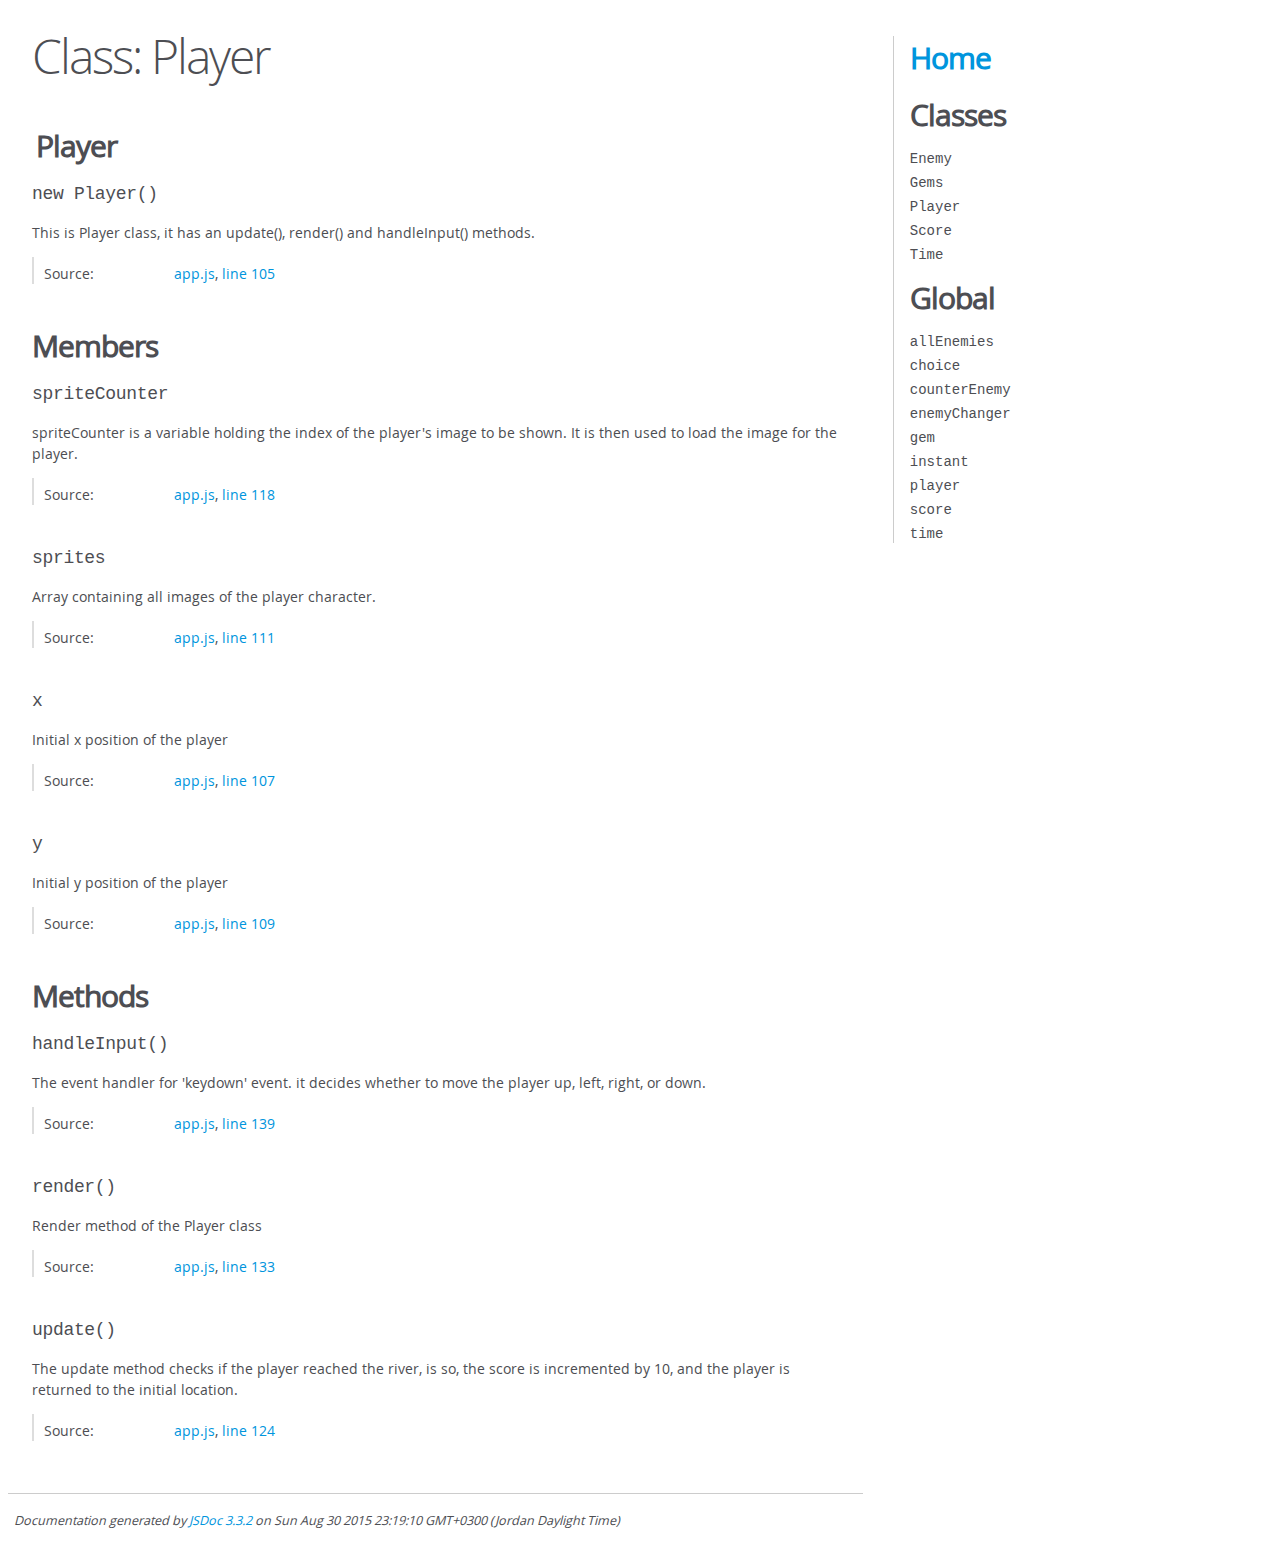
<file: JSDoc documentation/Player.html>
<!DOCTYPE html>
<html lang="en">
<head>
    <meta charset="utf-8">
    <title>JSDoc: Class: Player</title>

    <script src="scripts/prettify/prettify.js"> </script>
    <script src="scripts/prettify/lang-css.js"> </script>
    <!--[if lt IE 9]>
      <script src="//html5shiv.googlecode.com/svn/trunk/html5.js"></script>
    <![endif]-->
    <link type="text/css" rel="stylesheet" href="styles/prettify-tomorrow.css">
    <link type="text/css" rel="stylesheet" href="styles/jsdoc-default.css">
</head>

<body>

<div id="main">

    <h1 class="page-title">Class: Player</h1>

    




<section>

<header>
    
        <h2>
        Player
        </h2>
        
    
</header>

<article>
    <div class="container-overview">
    
        

    

    <h4 class="name" id="Player"><span class="type-signature"></span>new Player<span class="signature">()</span><span class="type-signature"></span></h4>

    



<div class="description">
    This is Player class, it has an update(), render() and
	handleInput() methods.
</div>













<dl class="details">

    

    

    

    

    

    

    

    

    

    

    

    

    
    <dt class="tag-source">Source:</dt>
    <dd class="tag-source"><ul class="dummy"><li>
        <a href="app.js.html">app.js</a>, <a href="app.js.html#line105">line 105</a>
    </li></ul></dd>
    

    

    

    
</dl>
















    
    </div>

    

    

    

     

    

    
        <h3 class="subsection-title">Members</h3>

        
            
<h4 class="name" id="spriteCounter"><span class="type-signature"></span>spriteCounter<span class="type-signature"></span></h4>




<div class="description">
    spriteCounter is a variable holding the index of the player's image
    to be shown. It is then used to load the image for the player.
</div>







<dl class="details">

    

    

    

    

    

    

    

    

    

    

    

    

    
    <dt class="tag-source">Source:</dt>
    <dd class="tag-source"><ul class="dummy"><li>
        <a href="app.js.html">app.js</a>, <a href="app.js.html#line118">line 118</a>
    </li></ul></dd>
    

    

    

    
</dl>






        
            
<h4 class="name" id="sprites"><span class="type-signature"></span>sprites<span class="type-signature"></span></h4>




<div class="description">
    Array containing all images of the player character.
</div>







<dl class="details">

    

    

    

    

    

    

    

    

    

    

    

    

    
    <dt class="tag-source">Source:</dt>
    <dd class="tag-source"><ul class="dummy"><li>
        <a href="app.js.html">app.js</a>, <a href="app.js.html#line111">line 111</a>
    </li></ul></dd>
    

    

    

    
</dl>






        
            
<h4 class="name" id="x"><span class="type-signature"></span>x<span class="type-signature"></span></h4>




<div class="description">
    Initial x position of the player
</div>







<dl class="details">

    

    

    

    

    

    

    

    

    

    

    

    

    
    <dt class="tag-source">Source:</dt>
    <dd class="tag-source"><ul class="dummy"><li>
        <a href="app.js.html">app.js</a>, <a href="app.js.html#line107">line 107</a>
    </li></ul></dd>
    

    

    

    
</dl>






        
            
<h4 class="name" id="y"><span class="type-signature"></span>y<span class="type-signature"></span></h4>




<div class="description">
    Initial y position of the player
</div>







<dl class="details">

    

    

    

    

    

    

    

    

    

    

    

    

    
    <dt class="tag-source">Source:</dt>
    <dd class="tag-source"><ul class="dummy"><li>
        <a href="app.js.html">app.js</a>, <a href="app.js.html#line109">line 109</a>
    </li></ul></dd>
    

    

    

    
</dl>






        
    

    
        <h3 class="subsection-title">Methods</h3>

        
            

    

    <h4 class="name" id="handleInput"><span class="type-signature"></span>handleInput<span class="signature">()</span><span class="type-signature"></span></h4>

    



<div class="description">
    The event handler for 'keydown' event. it decides whether to move the
player up, left, right, or down.
</div>













<dl class="details">

    

    

    

    

    

    

    

    

    

    

    

    

    
    <dt class="tag-source">Source:</dt>
    <dd class="tag-source"><ul class="dummy"><li>
        <a href="app.js.html">app.js</a>, <a href="app.js.html#line139">line 139</a>
    </li></ul></dd>
    

    

    

    
</dl>
















        
            

    

    <h4 class="name" id="render"><span class="type-signature"></span>render<span class="signature">()</span><span class="type-signature"></span></h4>

    



<div class="description">
    Render method of the Player class
</div>













<dl class="details">

    

    

    

    

    

    

    

    

    

    

    

    

    
    <dt class="tag-source">Source:</dt>
    <dd class="tag-source"><ul class="dummy"><li>
        <a href="app.js.html">app.js</a>, <a href="app.js.html#line133">line 133</a>
    </li></ul></dd>
    

    

    

    
</dl>
















        
            

    

    <h4 class="name" id="update"><span class="type-signature"></span>update<span class="signature">()</span><span class="type-signature"></span></h4>

    



<div class="description">
    The update method checks if the player reached the river, is so,
the score is incremented by 10, and the player is returned to the initial location.
</div>













<dl class="details">

    

    

    

    

    

    

    

    

    

    

    

    

    
    <dt class="tag-source">Source:</dt>
    <dd class="tag-source"><ul class="dummy"><li>
        <a href="app.js.html">app.js</a>, <a href="app.js.html#line124">line 124</a>
    </li></ul></dd>
    

    

    

    
</dl>
















        
    

    

    
</article>

</section>




</div>

<nav>
    <h2><a href="index.html">Home</a></h2><h3>Classes</h3><ul><li><a href="Enemy.html">Enemy</a></li><li><a href="Gems.html">Gems</a></li><li><a href="Player.html">Player</a></li><li><a href="Score.html">Score</a></li><li><a href="Time.html">Time</a></li></ul><h3>Global</h3><ul><li><a href="global.html#allEnemies">allEnemies</a></li><li><a href="global.html#choice">choice</a></li><li><a href="global.html#counterEnemy">counterEnemy</a></li><li><a href="global.html#enemyChanger">enemyChanger</a></li><li><a href="global.html#gem">gem</a></li><li><a href="global.html#instant">instant</a></li><li><a href="global.html#player">player</a></li><li><a href="global.html#score">score</a></li><li><a href="global.html#time">time</a></li></ul>
</nav>

<br class="clear">

<footer>
    Documentation generated by <a href="https://github.com/jsdoc3/jsdoc">JSDoc 3.3.2</a> on Sun Aug 30 2015 23:19:10 GMT+0300 (Jordan Daylight Time)
</footer>

<script> prettyPrint(); </script>
<script src="scripts/linenumber.js"> </script>
</body>
</html>
</file>
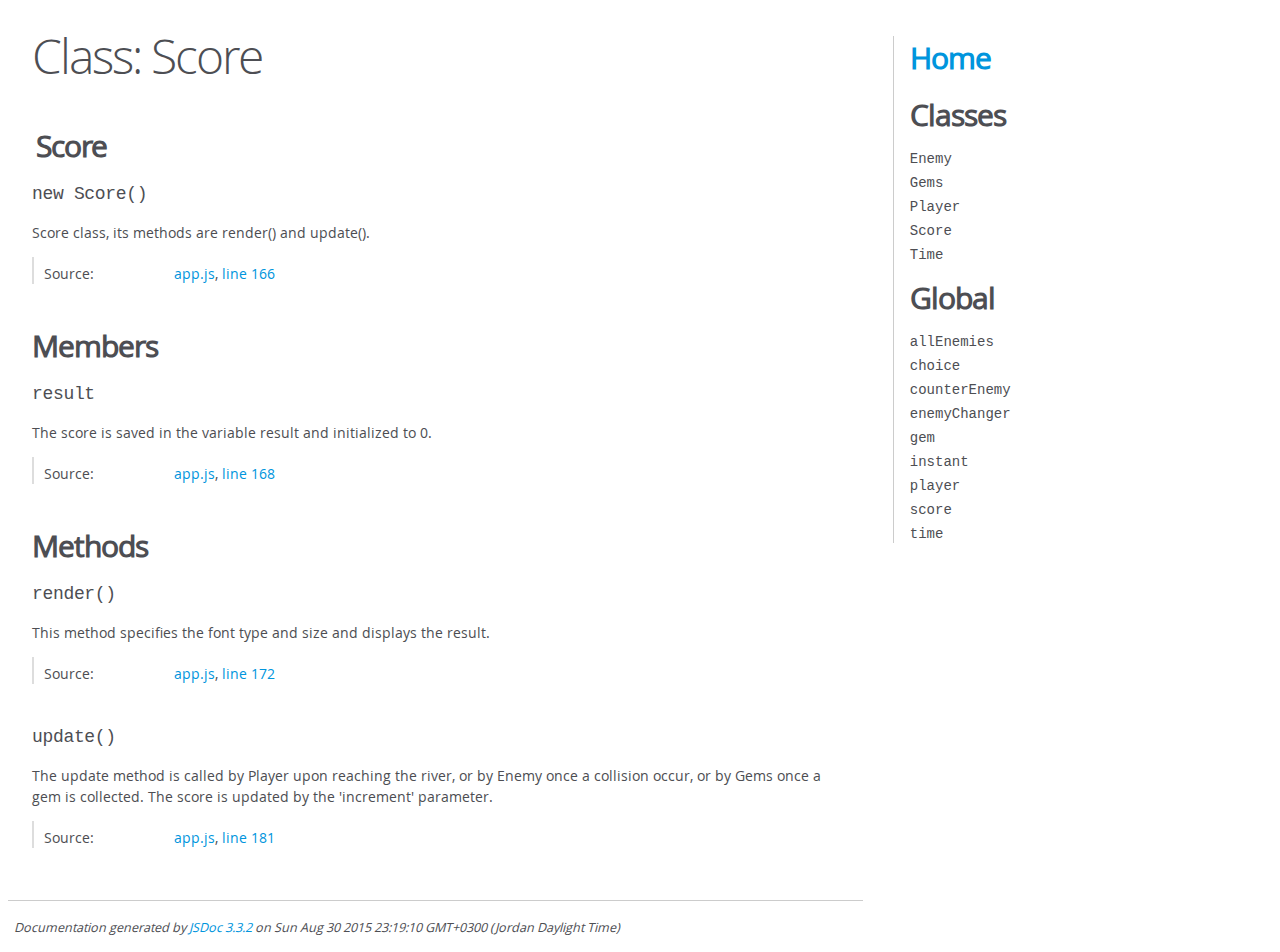
<file: JSDoc documentation/Score.html>
<!DOCTYPE html>
<html lang="en">
<head>
    <meta charset="utf-8">
    <title>JSDoc: Class: Score</title>

    <script src="scripts/prettify/prettify.js"> </script>
    <script src="scripts/prettify/lang-css.js"> </script>
    <!--[if lt IE 9]>
      <script src="//html5shiv.googlecode.com/svn/trunk/html5.js"></script>
    <![endif]-->
    <link type="text/css" rel="stylesheet" href="styles/prettify-tomorrow.css">
    <link type="text/css" rel="stylesheet" href="styles/jsdoc-default.css">
</head>

<body>

<div id="main">

    <h1 class="page-title">Class: Score</h1>

    




<section>

<header>
    
        <h2>
        Score
        </h2>
        
    
</header>

<article>
    <div class="container-overview">
    
        

    

    <h4 class="name" id="Score"><span class="type-signature"></span>new Score<span class="signature">()</span><span class="type-signature"></span></h4>

    



<div class="description">
    Score class, its methods are render() and update().
</div>













<dl class="details">

    

    

    

    

    

    

    

    

    

    

    

    

    
    <dt class="tag-source">Source:</dt>
    <dd class="tag-source"><ul class="dummy"><li>
        <a href="app.js.html">app.js</a>, <a href="app.js.html#line166">line 166</a>
    </li></ul></dd>
    

    

    

    
</dl>
















    
    </div>

    

    

    

     

    

    
        <h3 class="subsection-title">Members</h3>

        
            
<h4 class="name" id="result"><span class="type-signature"></span>result<span class="type-signature"></span></h4>




<div class="description">
    The score is saved in the variable result and initialized to 0.
</div>







<dl class="details">

    

    

    

    

    

    

    

    

    

    

    

    

    
    <dt class="tag-source">Source:</dt>
    <dd class="tag-source"><ul class="dummy"><li>
        <a href="app.js.html">app.js</a>, <a href="app.js.html#line168">line 168</a>
    </li></ul></dd>
    

    

    

    
</dl>






        
    

    
        <h3 class="subsection-title">Methods</h3>

        
            

    

    <h4 class="name" id="render"><span class="type-signature"></span>render<span class="signature">()</span><span class="type-signature"></span></h4>

    



<div class="description">
    This method specifies the font type and size and displays the result.
</div>













<dl class="details">

    

    

    

    

    

    

    

    

    

    

    

    

    
    <dt class="tag-source">Source:</dt>
    <dd class="tag-source"><ul class="dummy"><li>
        <a href="app.js.html">app.js</a>, <a href="app.js.html#line172">line 172</a>
    </li></ul></dd>
    

    

    

    
</dl>
















        
            

    

    <h4 class="name" id="update"><span class="type-signature"></span>update<span class="signature">()</span><span class="type-signature"></span></h4>

    



<div class="description">
    The update method is called by Player upon reaching the river,
    or by Enemy once a collision occur, or by Gems once a gem is collected.
    The score is updated by the 'increment' parameter.
</div>













<dl class="details">

    

    

    

    

    

    

    

    

    

    

    

    

    
    <dt class="tag-source">Source:</dt>
    <dd class="tag-source"><ul class="dummy"><li>
        <a href="app.js.html">app.js</a>, <a href="app.js.html#line181">line 181</a>
    </li></ul></dd>
    

    

    

    
</dl>
















        
    

    

    
</article>

</section>




</div>

<nav>
    <h2><a href="index.html">Home</a></h2><h3>Classes</h3><ul><li><a href="Enemy.html">Enemy</a></li><li><a href="Gems.html">Gems</a></li><li><a href="Player.html">Player</a></li><li><a href="Score.html">Score</a></li><li><a href="Time.html">Time</a></li></ul><h3>Global</h3><ul><li><a href="global.html#allEnemies">allEnemies</a></li><li><a href="global.html#choice">choice</a></li><li><a href="global.html#counterEnemy">counterEnemy</a></li><li><a href="global.html#enemyChanger">enemyChanger</a></li><li><a href="global.html#gem">gem</a></li><li><a href="global.html#instant">instant</a></li><li><a href="global.html#player">player</a></li><li><a href="global.html#score">score</a></li><li><a href="global.html#time">time</a></li></ul>
</nav>

<br class="clear">

<footer>
    Documentation generated by <a href="https://github.com/jsdoc3/jsdoc">JSDoc 3.3.2</a> on Sun Aug 30 2015 23:19:10 GMT+0300 (Jordan Daylight Time)
</footer>

<script> prettyPrint(); </script>
<script src="scripts/linenumber.js"> </script>
</body>
</html>
</file>
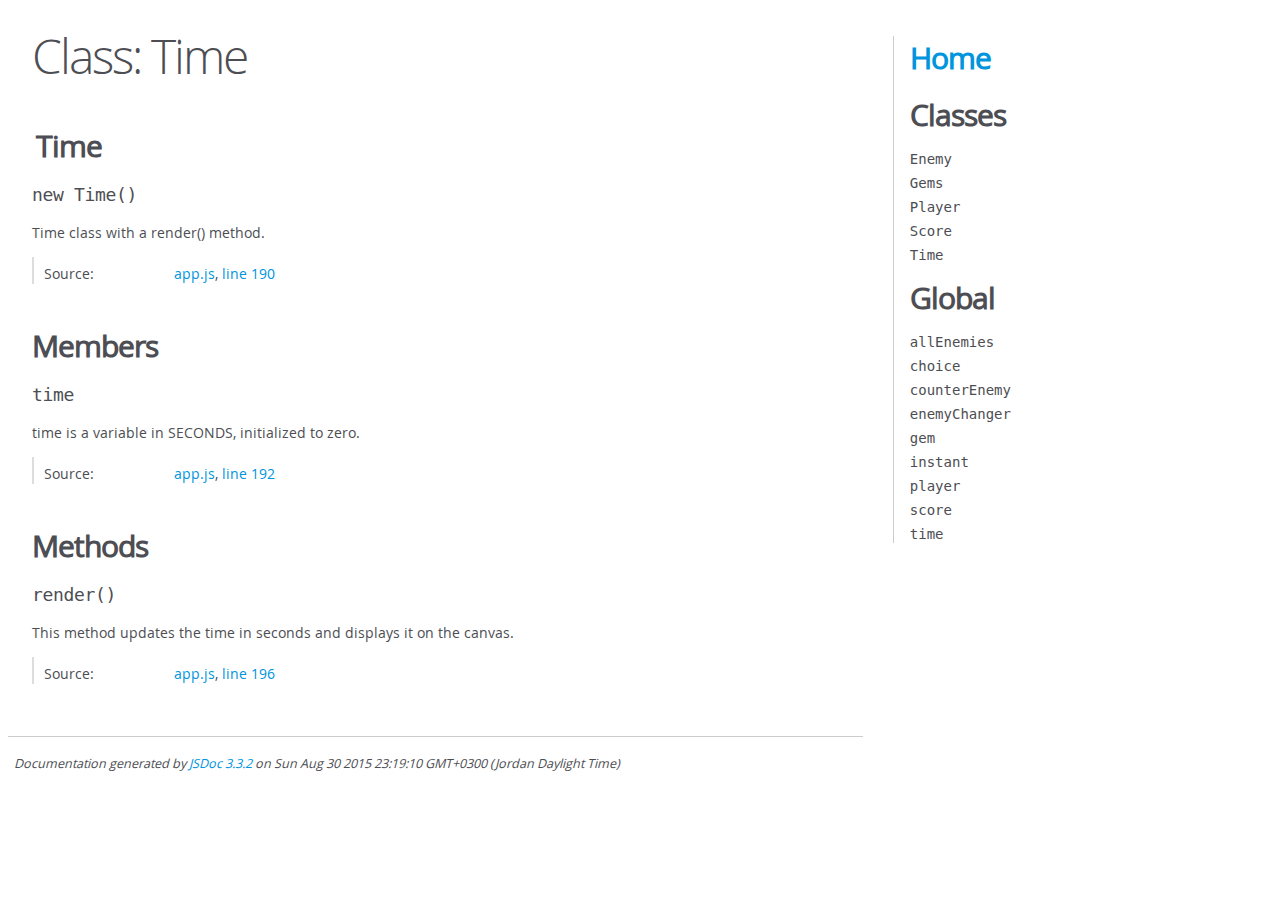
<file: JSDoc documentation/Time.html>
<!DOCTYPE html>
<html lang="en">
<head>
    <meta charset="utf-8">
    <title>JSDoc: Class: Time</title>

    <script src="scripts/prettify/prettify.js"> </script>
    <script src="scripts/prettify/lang-css.js"> </script>
    <!--[if lt IE 9]>
      <script src="//html5shiv.googlecode.com/svn/trunk/html5.js"></script>
    <![endif]-->
    <link type="text/css" rel="stylesheet" href="styles/prettify-tomorrow.css">
    <link type="text/css" rel="stylesheet" href="styles/jsdoc-default.css">
</head>

<body>

<div id="main">

    <h1 class="page-title">Class: Time</h1>

    




<section>

<header>
    
        <h2>
        Time
        </h2>
        
    
</header>

<article>
    <div class="container-overview">
    
        

    

    <h4 class="name" id="Time"><span class="type-signature"></span>new Time<span class="signature">()</span><span class="type-signature"></span></h4>

    



<div class="description">
    Time class with a render() method.
</div>













<dl class="details">

    

    

    

    

    

    

    

    

    

    

    

    

    
    <dt class="tag-source">Source:</dt>
    <dd class="tag-source"><ul class="dummy"><li>
        <a href="app.js.html">app.js</a>, <a href="app.js.html#line190">line 190</a>
    </li></ul></dd>
    

    

    

    
</dl>
















    
    </div>

    

    

    

     

    

    
        <h3 class="subsection-title">Members</h3>

        
            
<h4 class="name" id="time"><span class="type-signature"></span>time<span class="type-signature"></span></h4>




<div class="description">
    time is a variable in SECONDS, initialized to zero.
</div>







<dl class="details">

    

    

    

    

    

    

    

    

    

    

    

    

    
    <dt class="tag-source">Source:</dt>
    <dd class="tag-source"><ul class="dummy"><li>
        <a href="app.js.html">app.js</a>, <a href="app.js.html#line192">line 192</a>
    </li></ul></dd>
    

    

    

    
</dl>






        
    

    
        <h3 class="subsection-title">Methods</h3>

        
            

    

    <h4 class="name" id="render"><span class="type-signature"></span>render<span class="signature">()</span><span class="type-signature"></span></h4>

    



<div class="description">
    This method updates the time in seconds and displays it on the canvas.
</div>













<dl class="details">

    

    

    

    

    

    

    

    

    

    

    

    

    
    <dt class="tag-source">Source:</dt>
    <dd class="tag-source"><ul class="dummy"><li>
        <a href="app.js.html">app.js</a>, <a href="app.js.html#line196">line 196</a>
    </li></ul></dd>
    

    

    

    
</dl>
















        
    

    

    
</article>

</section>




</div>

<nav>
    <h2><a href="index.html">Home</a></h2><h3>Classes</h3><ul><li><a href="Enemy.html">Enemy</a></li><li><a href="Gems.html">Gems</a></li><li><a href="Player.html">Player</a></li><li><a href="Score.html">Score</a></li><li><a href="Time.html">Time</a></li></ul><h3>Global</h3><ul><li><a href="global.html#allEnemies">allEnemies</a></li><li><a href="global.html#choice">choice</a></li><li><a href="global.html#counterEnemy">counterEnemy</a></li><li><a href="global.html#enemyChanger">enemyChanger</a></li><li><a href="global.html#gem">gem</a></li><li><a href="global.html#instant">instant</a></li><li><a href="global.html#player">player</a></li><li><a href="global.html#score">score</a></li><li><a href="global.html#time">time</a></li></ul>
</nav>

<br class="clear">

<footer>
    Documentation generated by <a href="https://github.com/jsdoc3/jsdoc">JSDoc 3.3.2</a> on Sun Aug 30 2015 23:19:10 GMT+0300 (Jordan Daylight Time)
</footer>

<script> prettyPrint(); </script>
<script src="scripts/linenumber.js"> </script>
</body>
</html>
</file>
<file: css/style.css>
body {
    text-align: center;
    font-size: 20px;
}
</file>
<file: JSDoc documentation/styles/prettify-tomorrow.css>
/* Tomorrow Theme */
/* Original theme - https://github.com/chriskempson/tomorrow-theme */
/* Pretty printing styles. Used with prettify.js. */
/* SPAN elements with the classes below are added by prettyprint. */
/* plain text */
.pln {
  color: #4d4d4c; }

@media screen {
  /* string content */
  .str {
    color: #718c00; }

  /* a keyword */
  .kwd {
    color: #8959a8; }

  /* a comment */
  .com {
    color: #8e908c; }

  /* a type name */
  .typ {
    color: #4271ae; }

  /* a literal value */
  .lit {
    color: #f5871f; }

  /* punctuation */
  .pun {
    color: #4d4d4c; }

  /* lisp open bracket */
  .opn {
    color: #4d4d4c; }

  /* lisp close bracket */
  .clo {
    color: #4d4d4c; }

  /* a markup tag name */
  .tag {
    color: #c82829; }

  /* a markup attribute name */
  .atn {
    color: #f5871f; }

  /* a markup attribute value */
  .atv {
    color: #3e999f; }

  /* a declaration */
  .dec {
    color: #f5871f; }

  /* a variable name */
  .var {
    color: #c82829; }

  /* a function name */
  .fun {
    color: #4271ae; } }
/* Use higher contrast and text-weight for printable form. */
@media print, projection {
  .str {
    color: #060; }

  .kwd {
    color: #006;
    font-weight: bold; }

  .com {
    color: #600;
    font-style: italic; }

  .typ {
    color: #404;
    font-weight: bold; }

  .lit {
    color: #044; }

  .pun, .opn, .clo {
    color: #440; }

  .tag {
    color: #006;
    font-weight: bold; }

  .atn {
    color: #404; }

  .atv {
    color: #060; } }
/* Style */
/*
pre.prettyprint {
  background: white;
  font-family: Consolas, Monaco, 'Andale Mono', monospace;
  font-size: 12px;
  line-height: 1.5;
  border: 1px solid #ccc;
  padding: 10px; }
*/

/* Specify class=linenums on a pre to get line numbering */
ol.linenums {
  margin-top: 0;
  margin-bottom: 0; }

/* IE indents via margin-left */
li.L0,
li.L1,
li.L2,
li.L3,
li.L4,
li.L5,
li.L6,
li.L7,
li.L8,
li.L9 {
  /* */ }

/* Alternate shading for lines */
li.L1,
li.L3,
li.L5,
li.L7,
li.L9 {
  /* */ }
</file>
<file: JSDoc documentation/styles/jsdoc-default.css>
@font-face {
    font-family: 'Open Sans';
    font-weight: normal;
    font-style: normal;
    src: url('../fonts/OpenSans-Regular-webfont.eot');
    src:
        local('Open Sans'),
        local('OpenSans'),
        url('../fonts/OpenSans-Regular-webfont.eot?#iefix') format('embedded-opentype'),
        url('../fonts/OpenSans-Regular-webfont.woff') format('woff'),
        url('../fonts/OpenSans-Regular-webfont.svg#open_sansregular') format('svg');
}

@font-face {
    font-family: 'Open Sans Light';
    font-weight: normal;
    font-style: normal;
    src: url('../fonts/OpenSans-Light-webfont.eot');
    src:
        local('Open Sans Light'),
        local('OpenSans Light'),
        url('../fonts/OpenSans-Light-webfont.eot?#iefix') format('embedded-opentype'),
        url('../fonts/OpenSans-Light-webfont.woff') format('woff'),
        url('../fonts/OpenSans-Light-webfont.svg#open_sanslight') format('svg');
}

html
{
    overflow: auto;
    background-color: #fff;
    font-size: 14px;
}

body
{
    font-family: 'Open Sans', sans-serif;
    line-height: 1.5;
    color: #4d4e53;
    background-color: white;
}

a, a:visited, a:active {
    color: #0095dd;
    text-decoration: none;
}

a:hover {
    text-decoration: underline;
}

header
{
    display: block;
    padding: 0px 4px;
}

tt, code, kbd, samp {
    font-family: Consolas, Monaco, 'Andale Mono', monospace;
}

.class-description {
    font-size: 130%;
    line-height: 140%;
    margin-bottom: 1em;
    margin-top: 1em;
}

.class-description:empty {
    margin: 0;
}

#main {
    float: left;
    width: 70%;
}

article dl {
    margin-bottom: 40px;
}

section
{
    display: block;
    background-color: #fff;
    padding: 12px 24px;
    border-bottom: 1px solid #ccc;
    margin-right: 30px;
}

.variation {
    display: none;
}

.signature-attributes {
    font-size: 60%;
    color: #aaa;
    font-style: italic;
    font-weight: lighter;
}

nav
{
    display: block;
    float: right;
    margin-top: 28px;
    width: 30%;
    box-sizing: border-box;
    border-left: 1px solid #ccc;
    padding-left: 16px;
}

nav ul {
    font-family: 'Lucida Grande', 'Lucida Sans Unicode', arial, sans-serif;
    font-size: 100%;
    line-height: 17px;
    padding: 0;
    margin: 0;
    list-style-type: none;
}

nav ul a, nav ul a:visited, nav ul a:active {
    font-family: Consolas, Monaco, 'Andale Mono', monospace;
    line-height: 18px;
    color: #4D4E53;
}

nav h3 {
    margin-top: 12px;
}

nav li {
    margin-top: 6px;
}

footer {
    display: block;
    padding: 6px;
    margin-top: 12px;
    font-style: italic;
    font-size: 90%;
}

h1, h2, h3, h4 {
    font-weight: 200;
    margin: 0;
}

h1
{
    font-family: 'Open Sans Light', sans-serif;
    font-size: 48px;
    letter-spacing: -2px;
    margin: 12px 24px 20px;
}

h2, h3
{
    font-size: 30px;
    font-weight: 700;
    letter-spacing: -1px;
    margin-bottom: 12px;
}

h4
{
    font-size: 18px;
    letter-spacing: -0.33px;
    margin-bottom: 12px;
    color: #4d4e53;
}

h5, .container-overview .subsection-title
{
    font-size: 120%;
    font-weight: bold;
    letter-spacing: -0.01em;
    margin: 8px 0 3px 0;
}

h6
{
    font-size: 100%;
    letter-spacing: -0.01em;
    margin: 6px 0 3px 0;
    font-style: italic;
}

.ancestors { color: #999; }
.ancestors a
{
    color: #999 !important;
    text-decoration: none;
}

.clear
{
    clear: both;
}

.important
{
    font-weight: bold;
    color: #950B02;
}

.yes-def {
    text-indent: -1000px;
}

.type-signature {
    color: #aaa;
}

.name, .signature {
    font-family: Consolas, Monaco, 'Andale Mono', monospace;
}

.details { margin-top: 14px; border-left: 2px solid #DDD; }
.details dt { width: 120px; float: left; padding-left: 10px;  padding-top: 6px; }
.details dd { margin-left: 70px; }
.details ul { margin: 0; }
.details ul { list-style-type: none; }
.details li { margin-left: 30px; padding-top: 6px; }
.details pre.prettyprint { margin: 0 }
.details .object-value { padding-top: 0; }

.description {
    margin-bottom: 1em;
    margin-top: 1em;
}

.code-caption
{
    font-style: italic;
    font-size: 107%;
    margin: 0;
}

.prettyprint
{
    border: 1px solid #ddd;
    width: 80%;
    overflow: auto;
}

.prettyprint.source {
    width: inherit;
}

.prettyprint code
{
    font-size: 100%;
    line-height: 18px;
    display: block;
    padding: 4px 12px;
    margin: 0;
    background-color: #fff;
    color: #4D4E53;
}

.prettyprint code span.line
{
  display: inline-block;
}

.prettyprint.linenums
{
  padding-left: 70px;
  -webkit-user-select: none;
  -moz-user-select: none;
  -ms-user-select: none;
  user-select: none;
}

.prettyprint.linenums ol
{
  padding-left: 0;
}

.prettyprint.linenums li
{
  border-left: 3px #ddd solid;
}

.prettyprint.linenums li.selected,
.prettyprint.linenums li.selected *
{
  background-color: lightyellow;
}

.prettyprint.linenums li *
{
  -webkit-user-select: text;
  -moz-user-select: text;
  -ms-user-select: text;
  user-select: text;
}

.params, .props
{
    border-spacing: 0;
    border: 0;
    border-collapse: collapse;
}

.params .name, .props .name, .name code {
    color: #4D4E53;
    font-family: Consolas, Monaco, 'Andale Mono', monospace;
    font-size: 100%;
}

.params td, .params th, .props td, .props th
{
    border: 1px solid #ddd;
    margin: 0px;
    text-align: left;
    vertical-align: top;
    padding: 4px 6px;
    display: table-cell;
}

.params thead tr, .props thead tr
{
    background-color: #ddd;
    font-weight: bold;
}

.params .params thead tr, .props .props thead tr
{
    background-color: #fff;
    font-weight: bold;
}

.params th, .props th { border-right: 1px solid #aaa; }
.params thead .last, .props thead .last { border-right: 1px solid #ddd; }

.params td.description > p:first-child,
.props td.description > p:first-child
{
    margin-top: 0;
    padding-top: 0;
}

.params td.description > p:last-child,
.props td.description > p:last-child
{
    margin-bottom: 0;
    padding-bottom: 0;
}

.disabled {
    color: #454545;
}
</file>
